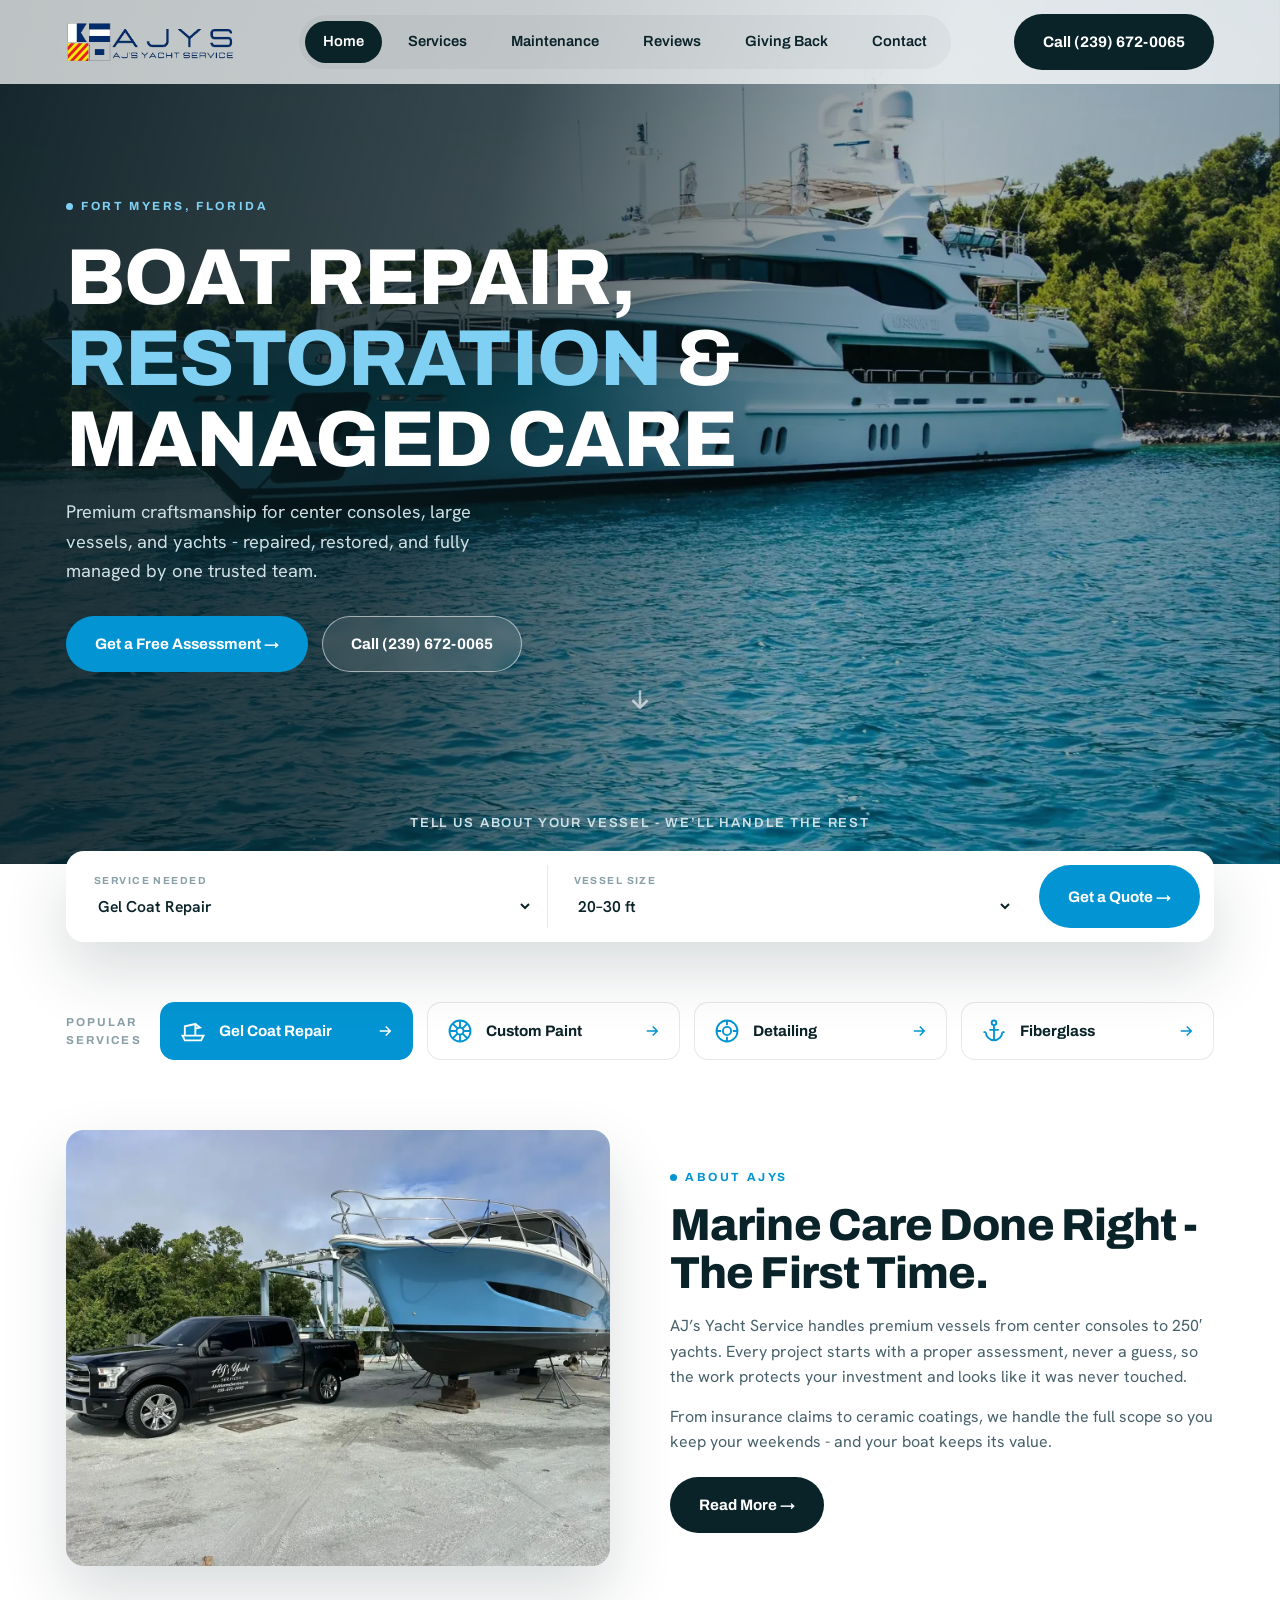
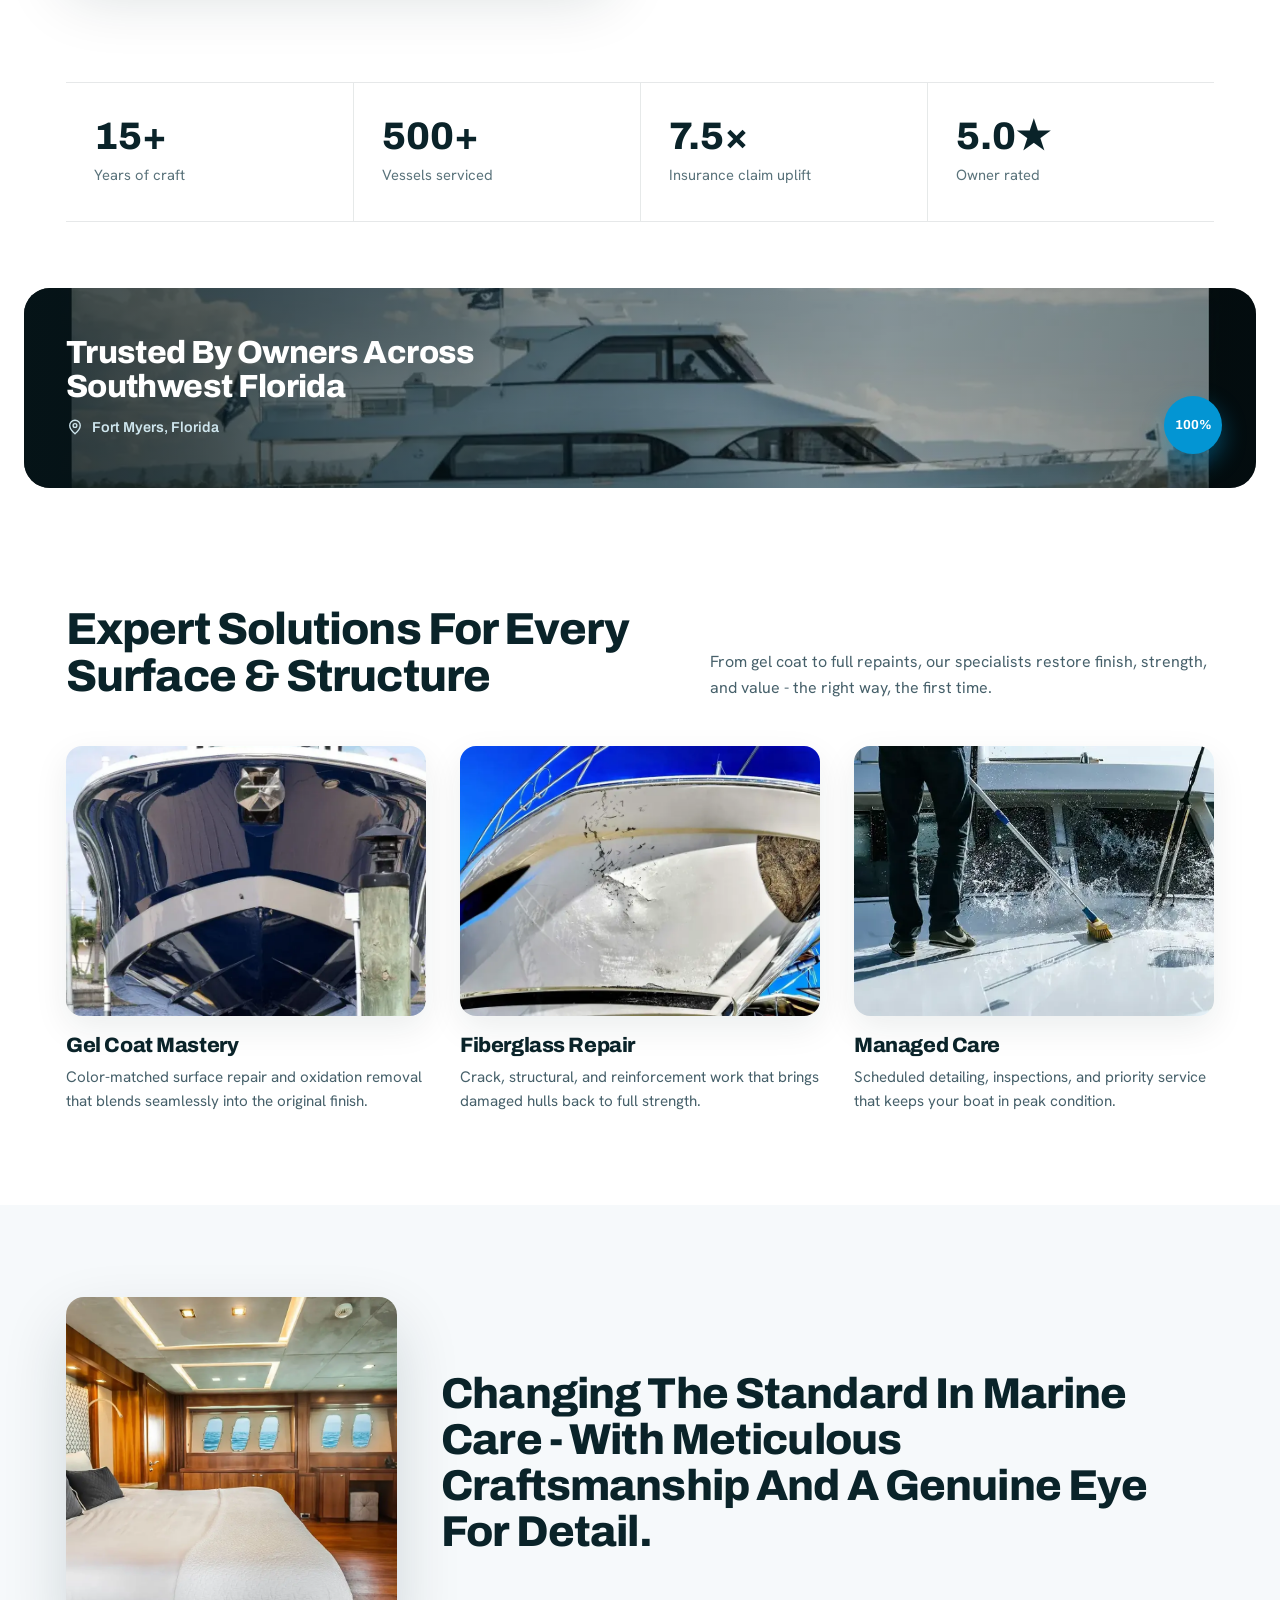
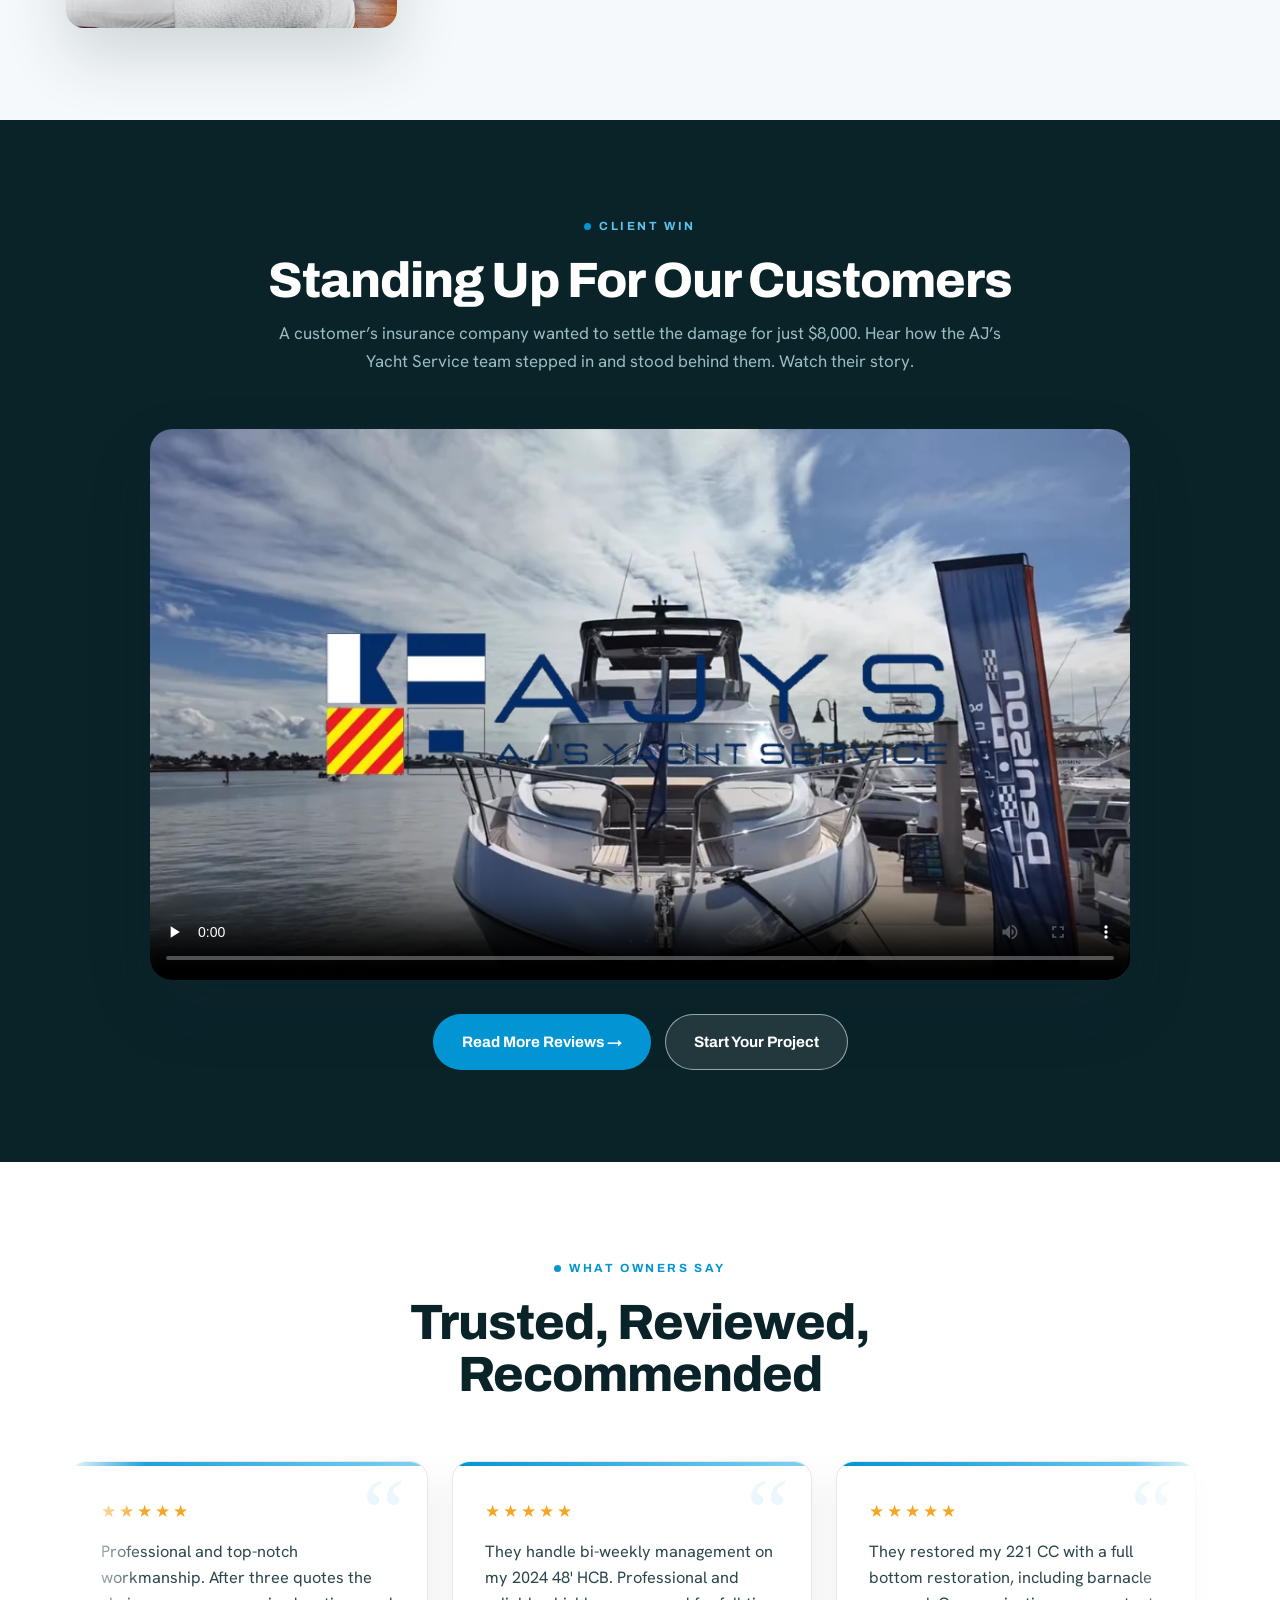
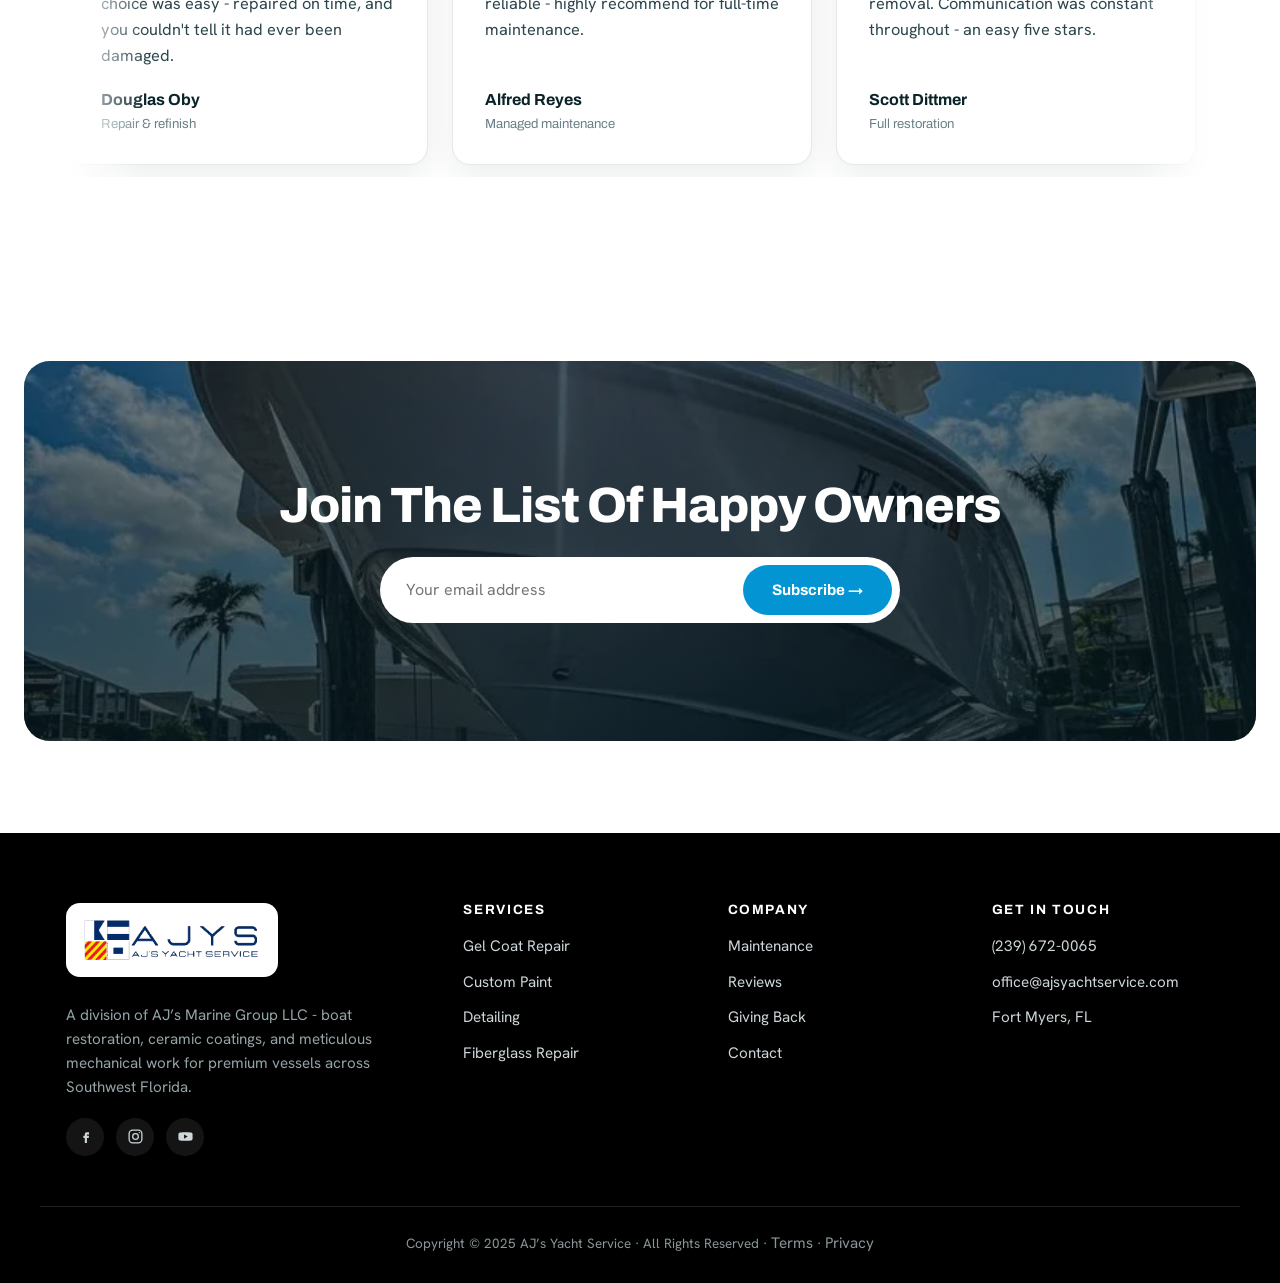
<file: index.html>
<!DOCTYPE html><html lang="en">
    <head>
    
    <!-- Google Tag Manager -->
<script>(function(w,d,s,l,i){w[l]=w[l]||[];w[l].push({'gtm.start':
new Date().getTime(),event:'gtm.js'});var f=d.getElementsByTagName(s)[0],
j=d.createElement(s),dl=l!='dataLayer'?'&l='+l:'';j.async=true;j.src=
'https://www.googletagmanager.com/gtm.js?id='+i+dl;f.parentNode.insertBefore(j,f);
})(window,document,'script','dataLayer','GTM-55M4DHG9');</script>
<!-- End Google Tag Manager -->
    
    <meta charset="UTF-8"><meta name="viewport" content="width=device-width, initial-scale=1.0"><title>AJ's Yacht Service | Boat Repair, Restoration &amp; Managed Care - Fort Myers, FL</title><meta name="description" content="High-quality boat repair, restoration, and fully managed maintenance for center consoles, premium vessels, and yachts in Fort Myers, Florida.">
<meta name="robots" content="index, follow, max-image-preview:large, max-snippet:-1, max-video-preview:-1">
<link rel="canonical" href="https://www.ajsyachtservice.com/">
<meta name="theme-color" content="#0395d3">
<meta name="geo.region" content="US-FL">
<meta name="geo.placename" content="Fort Myers, Florida">
<!-- Open Graph -->
<meta property="og:type" content="website">
<meta property="og:site_name" content="AJ's Yacht Service">
<meta property="og:title" content="AJ's Yacht Service | Boat Repair, Restoration &amp; Managed Care - Fort Myers, FL">
<meta property="og:description" content="High-quality boat repair, restoration, and fully managed maintenance for center consoles, premium vessels, and yachts in Fort Myers, Florida.">
<meta property="og:url" content="https://www.ajsyachtservice.com/">
<meta property="og:image" content="https://www.ajsyachtservice.com/og-image.jpg">
<meta property="og:image:width" content="1200">
<meta property="og:image:height" content="630">
<meta property="og:image:alt" content="AJ's Yacht Service - boat repair, restoration and managed care in Fort Myers, FL">
<meta property="og:locale" content="en_US">
<!-- Twitter Card -->
<meta name="twitter:card" content="summary_large_image">
<meta name="twitter:title" content="AJ's Yacht Service | Boat Repair, Restoration &amp; Managed Care - Fort Myers, FL">
<meta name="twitter:description" content="High-quality boat repair, restoration, and fully managed maintenance for center consoles, premium vessels, and yachts in Fort Myers, Florida.">
<meta name="twitter:image" content="https://www.ajsyachtservice.com/og-image.jpg">
<!-- Structured data: Local Business -->
<script type="application/ld+json">
{
  "@context": "https://schema.org",
  "@type": "LocalBusiness",
  "@id": "https://www.ajsyachtservice.com/#business",
  "name": "AJ's Yacht Service",
  "alternateName": "AJYS",
  "description": "High-quality boat repair, restoration, and fully managed maintenance for center consoles, premium vessels, and yachts in Fort Myers, Florida.",
  "url": "https://www.ajsyachtservice.com/",
  "telephone": "+1-239-672-0065",
  "email": "office@ajsyachtservice.com",
  "image": "https://www.ajsyachtservice.com/og-image.jpg",
  "priceRange": "$$$",
  "address": {
    "@type": "PostalAddress",
    "streetAddress": "11595 Kelly Rd Suite 315",
    "addressLocality": "Fort Myers",
    "addressRegion": "FL",
    "postalCode": "33908",
    "addressCountry": "US"
  },
  "areaServed": [
    {"@type": "City", "name": "Fort Myers"},
    {"@type": "City", "name": "Cape Coral"},
    {"@type": "City", "name": "Naples"},
    {"@type": "City", "name": "Marco Island"},
    {"@type": "AdministrativeArea", "name": "Southwest Florida"}
  ],
  "sameAs": [
    "https://www.facebook.com/AJYSMedia",
    "https://www.instagram.com/ajysinc_swfl/",
    "https://www.youtube.com/@AJYSMEDIA"
  ],
  "hasOfferCatalog": {
    "@type": "OfferCatalog",
    "name": "Marine Services",
    "itemListElement": [
      {"@type": "Offer", "itemOffered": {"@type": "Service", "name": "Gel Coat Repair"}},
      {"@type": "Offer", "itemOffered": {"@type": "Service", "name": "Custom Boat Paint"}},
      {"@type": "Offer", "itemOffered": {"@type": "Service", "name": "Fiberglass Repair"}},
      {"@type": "Offer", "itemOffered": {"@type": "Service", "name": "Boat Detailing"}},
      {"@type": "Offer", "itemOffered": {"@type": "Service", "name": "Boat Restoration"}},
      {"@type": "Offer", "itemOffered": {"@type": "Service", "name": "Managed Yacht Care & Maintenance"}}
    ]
  }
}
</script>
<link rel="preconnect" href="https://fonts.googleapis.com"><link rel="preconnect" href="https://fonts.gstatic.com" crossorigin><link href="https://fonts.googleapis.com/css2?family=Archivo:wght@600;700;800;900&family=Hanken+Grotesk:wght@400;500;600;700&display=swap" rel="stylesheet"><link rel="preload" as="image" href="images/web-7.webp"><link rel="stylesheet" href="style.css">
</head>
<body>
    
    <!-- Google Tag Manager (noscript) -->
<noscript><iframe src="https://www.googletagmanager.com/ns.html?id=GTM-55M4DHG9"
height="0" width="0" style="display:none;visibility:hidden"></iframe></noscript>
<!-- End Google Tag Manager (noscript) -->

<header class="nav"><div class="nav-inner"><a class="nav-logo" href="#home" data-route="home"><img src="images/logo.png" alt="AJ's Yacht Service"></a><nav class="nav-links"><a href="#home" data-route="home">Home</a><a href="#services" data-route="services">Services</a><a href="#maintenance" data-route="maintenance">Maintenance</a><a href="#reviews" data-route="reviews">Reviews</a><a href="giving-back.html">Giving Back</a><a href="#contact" data-route="contact">Contact</a></nav><div class="nav-cta"><a class="btn btn-dark" href="tel:2396720065">Call (239) 672-0065</a><button class="hamburger" aria-label="Menu"><span></span><span></span><span></span></button></div></div></header><div class="menu-overlay"></div><aside class="mobile-menu"><button class="menu-close" aria-label="Close">&times;</button><a href="#home" data-route="home">Home</a><a href="#services" data-route="services">Services</a><a href="#maintenance" data-route="maintenance">Maintenance</a><a href="#reviews" data-route="reviews">Reviews</a><a href="giving-back.html">Giving Back</a><a href="#contact" data-route="contact">Contact</a><a class="btn btn-dark" href="tel:2396720065">Call (239) 672-0065</a></aside><main id="app"><div class="page" data-page="home"><section class="hero"><div class="hbg" style="background-image:url(images/web-7.webp)"></div><div class="hov"></div><div class="wrap"><div class="reveal"><div class="eyebrow">Fort Myers, Florida</div><h1>Boat Repair, <span class="az">Restoration</span> &amp; Managed Care</h1><p>Premium craftsmanship for center consoles, large vessels, and yachts - repaired, restored, and fully managed by one trusted team.</p><div class="actions"><a class="btn btn-primary" href="#contact" data-route="contact">Get a Free Assessment &rarr;</a><a class="btn btn-ghost-light" href="tel:2396720065">Call (239) 672-0065</a></div></div></div><svg class="hero-scroll" viewBox="0 0 24 24" fill="none" stroke="currentColor" stroke-width="2"><path d="M12 5v14M6 13l6 6 6-6"/></svg></section><div class="wrap quickbar-wrap reveal"><div class="qb-tag">Tell us about your vessel - we&rsquo;ll handle the rest</div><div class="quickbar"><div class="qb-field"><label>Service Needed</label><select><option>Gel Coat Repair</option><option>Custom Paint</option><option>Detailing &amp; Ceramic</option><option>Fiberglass Repair</option><option>Managed Maintenance</option></select></div><div class="qb-field"><label>Vessel Size</label><select><option>20&ndash;30 ft</option><option>30&ndash;40 ft</option><option>40 ft +</option><option>Yacht (50 ft +)</option></select></div><a class="btn btn-primary" href="#contact" data-route="contact">Get a Quote &rarr;</a></div></div><section style="padding:60px 0 40px;"><div class="wrap"><div class="chips-row reveal"><span class="clabel">Popular<br>Services</span><div class="chips"><a class="chip on" href="#services" data-route="services"><svg class="c-ico" viewBox="0 0 24 24" fill="none" stroke="currentColor" stroke-width="1.6"><path d="M3 16h18l-2 4H5l-2-4z"/><path d="M5 16V8l9-2v10M14 6l4 3-4 1"/></svg><span class="c-name">Gel Coat Repair</span><svg class="c-ar" viewBox="0 0 24 24" fill="none" stroke="currentColor" stroke-width="2"><path d="M5 12h14M13 6l6 6-6 6"/></svg></a><a class="chip" href="#services" data-route="services"><svg class="c-ico" viewBox="0 0 24 24" fill="none" stroke="currentColor" stroke-width="1.6"><circle cx="12" cy="12" r="3"/><circle cx="12" cy="12" r="9"/><path d="M12 3v6M12 15v6M3 12h6M15 12h6M5.6 5.6l4.2 4.2M14.2 14.2l4.2 4.2M18.4 5.6l-4.2 4.2M9.8 14.2l-4.2 4.2"/></svg><span class="c-name">Custom Paint</span><svg class="c-ar" viewBox="0 0 24 24" fill="none" stroke="currentColor" stroke-width="2"><path d="M5 12h14M13 6l6 6-6 6"/></svg></a><a class="chip" href="#services" data-route="services"><svg class="c-ico" viewBox="0 0 24 24" fill="none" stroke="currentColor" stroke-width="1.6"><circle cx="12" cy="12" r="9"/><circle cx="12" cy="12" r="3.5"/><path d="M12 3v4M12 17v4M3 12h4M17 12h4"/></svg><span class="c-name">Detailing</span><svg class="c-ar" viewBox="0 0 24 24" fill="none" stroke="currentColor" stroke-width="2"><path d="M5 12h14M13 6l6 6-6 6"/></svg></a><a class="chip" href="#services" data-route="services"><svg class="c-ico" viewBox="0 0 24 24" fill="none" stroke="currentColor" stroke-width="1.6"><circle cx="12" cy="5" r="2"/><path d="M12 7v13M5 13a7 7 0 0014 0M5 13H3M19 13h2M8 11h8"/></svg><span class="c-name">Fiberglass</span><svg class="c-ar" viewBox="0 0 24 24" fill="none" stroke="currentColor" stroke-width="2"><path d="M5 12h14M13 6l6 6-6 6"/></svg></a></div></div></div></section><section style="padding-top:30px;"><div class="wrap about2"><div class="ph reveal"><img src="images/web-15.webp" loading="lazy" decoding="async" alt="AJYS yard and vessel care"></div><div class="reveal"><div class="eyebrow">About AJYS</div><h2>Marine Care Done Right - The First Time.</h2><p>AJ&rsquo;s Yacht Service handles premium vessels from center consoles to 250&prime; yachts. Every project starts with a proper assessment, never a guess, so the work protects your investment and looks like it was never touched.</p><p>From insurance claims to ceramic coatings, we handle the full scope so you keep your weekends - and your boat keeps its value.</p><a class="btn btn-dark" href="#maintenance" data-route="maintenance" style="margin-top:8px;">Read More &rarr;</a></div></div></section><section style="padding:24px 0 40px;"><div class="wrap"><div class="statrow reveal"><div class="s"><div class="stat-num">15+</div><div class="stat-lbl">Years of craft</div></div><div class="s"><div class="stat-num">500+</div><div class="stat-lbl">Vessels serviced</div></div><div class="s"><div class="stat-num">7.5&times;</div><div class="stat-lbl">Insurance claim uplift</div></div><div class="s"><div class="stat-num">5.0&#9733;</div><div class="stat-lbl">Owner rated</div></div></div></div></section><section style="padding:26px 0;"><div class="bandwrap"><div class="band reveal"><div class="bg" style="background-image:url(images/web-12.webp)"></div><div class="ov"></div><div class="inner"><h2>Trusted By Owners Across Southwest Florida</h2><div class="loc"><svg viewBox="0 0 24 24" fill="none" stroke="currentColor" stroke-width="1.8"><path d="M12 21s7-6 7-11a7 7 0 10-14 0c0 5 7 11 7 11z"/><circle cx="12" cy="10" r="2.5"/></svg> Fort Myers, Florida</div></div><div class="count">100%</div></div></div></section><section><div class="wrap"><div class="sol-head reveal"><h2>Expert Solutions For Every Surface &amp; Structure</h2><p>From gel coat to full repaints, our specialists restore finish, strength, and value - the right way, the first time.</p></div><div class="sol-grid"><div class="sol reveal"><div class="ph"><img src="images/web-4.webp" loading="lazy" decoding="async" alt="Gel Coat Mastery"></div><h3>Gel Coat Mastery</h3><p>Color-matched surface repair and oxidation removal that blends seamlessly into the original finish.</p></div><div class="sol reveal"><div class="ph"><img src="images/web-6.webp" loading="lazy" decoding="async" alt="Fiberglass Repair"></div><h3>Fiberglass Repair</h3><p>Crack, structural, and reinforcement work that brings damaged hulls back to full strength.</p></div><div class="sol reveal"><div class="ph"><img src="images/web-3.webp" loading="lazy" decoding="async" alt="Managed Care"></div><h3>Managed Care</h3><p>Scheduled detailing, inspections, and priority service that keeps your boat in peak condition.</p></div></div></div></section><section style="background:var(--paper);"><div class="wrap"><div class="statement reveal"><div class="ph"><img src="images/web-17.webp" loading="lazy" decoding="async" alt="Yacht interior care"></div><h2>Changing The Standard In Marine Care - With Meticulous Craftsmanship And A Genuine Eye For Detail.</h2></div></div></section><section class="dark"><div class="wrap"><div class="sec-head reveal"><div class="eyebrow">Client Win</div><h2>Standing Up For Our Customers</h2><p>A customer&rsquo;s insurance company wanted to settle the damage for just $8,000. Hear how the AJ&rsquo;s Yacht Service team stepped in and stood behind them. Watch their story.</p></div><div class="video-frame reveal"><video class="testimonial-video" controls preload="none" playsinline poster="[data-uri]" src="Insurance_video_to_add_above_fold.mp4"></video></div><div class="film-cta reveal"><a class="btn btn-primary" href="#reviews" data-route="reviews">Read More Reviews &rarr;</a><a class="btn btn-ghost-light" href="#contact" data-route="contact">Start Your Project</a></div></div></section><section><div class="wrap"><div class="sec-head reveal"><div class="eyebrow">What Owners Say</div><h2>Trusted, Reviewed, Recommended</h2></div><div class="review-marquee reveal" data-reviews-marquee><div class="rm-track"></div></div></div></section><section><div class="bandwrap"><div class="cta-band reveal"><div class="bg" style="background-image:url(images/web-14.webp)"></div><div class="ov"></div><div class="inner"><h2>Join The List Of Happy Owners</h2><form id="subForm" class="subform"><input type="email" placeholder="Your email address" aria-label="Email"><button type="submit" class="btn btn-primary">Subscribe &rarr;</button></form></div></div></div></section></div><div class="page" data-page="services"><section class="page-hero"><div class="bg" style="background-image:url(images/web-15.webp)"></div><div class="veil"></div><div class="wrap"><div class="crumb"><a href="#home" data-route="home">Home</a> / Services</div><h1>Specialist Repair &amp; Finishing Services</h1><p>Surface, structure, and finish - restored to a standard you can see up close.</p></div></section><section><div class="wrap"><div class="sec-head reveal"><div class="eyebrow">Designed Solutions For You</div><h2>Core Services</h2><p>Each handled in-house by technicians who specialize in premium vessels.</p></div><div class="cards4"><a class="scard reveal" href="#contact" data-route="contact"><div class="ph"><img src="images/web-4.webp" loading="lazy" decoding="async" alt="Gel Coat Repair"></div><div class="b"><h3>Gel Coat Repair</h3><p>Surface damage repair, expert color matching &amp; blending, scratch and oxidation removal.</p><span class="more">Learn more &rarr;</span></div></a><a class="scard reveal" href="#contact" data-route="contact"><div class="ph"><img src="images/web-2.webp" loading="lazy" decoding="async" alt="Custom Boat Paint"></div><div class="b"><h3>Custom Boat Paint</h3><p>Paint correction &amp; refinishing, chip and fade repair, full prep &amp; seal.</p><span class="more">Learn more &rarr;</span></div></a><a class="scard reveal" href="#contact" data-route="contact"><div class="ph"><img src="images/web-3.webp" loading="lazy" decoding="async" alt="Boat Detailing"></div><div class="b"><h3>Boat Detailing</h3><p>Scheduled detailing, ceramic coatings, and preventive protective care.</p><span class="more">Learn more &rarr;</span></div></a><a class="scard reveal" href="#contact" data-route="contact"><div class="ph"><img src="images/web-6.webp" loading="lazy" decoding="async" alt="Fiberglass Repair"></div><div class="b"><h3>Fiberglass Repair</h3><p>Crack and structural repair, reinforcement, and finish restoration.</p><span class="more">Learn more &rarr;</span></div></a></div></div></section><section style="background:var(--paper);"><div class="wrap"><div class="sol-head reveal"><h2>A Look At The Craft</h2><p>A glimpse at vessels we&rsquo;ve hauled, refinished, and returned to the water.</p></div><div class="sol-grid"><div class="sol reveal"><div class="ph"><img src="images/web-12.webp" loading="lazy" decoding="async" alt="On The Water"></div><h3>On The Water</h3><p>A premium motor yacht back in service after a full refinish.</p></div><div class="sol reveal"><div class="ph"><img src="images/web-5.webp" loading="lazy" decoding="async" alt="Protected Between Phases"></div><h3>Protected Between Phases</h3><p>Shrink-wrapped and protected between project stages, kept safe from the elements.</p></div><div class="sol reveal"><div class="ph"><img src="images/web-14.webp" loading="lazy" decoding="async" alt="Structural Repair"></div><h3>Structural Repair</h3><p>Hauled out for crack repair and reinforcement.</p></div></div></div></section><section class="dark"><div class="wrap"><div class="sec-head reveal"><div class="eyebrow">Repair &amp; Refinish</div><h2>Boat Repair Services</h2><p>Whether a claim is involved or not, the standard never changes.</p></div><div class="m-row reveal"><div class="m-img"><img src="images/web-1.webp" loading="lazy" decoding="async" alt="Boat Repair - With Insurance"></div><div class="m-text"><h3>Boat Repair - With Insurance</h3><div class="m-tag">If insurance is involved, we handle that too.</div><ul class="anchor-list"><li>Proper documentation</li><li>Scope alignment</li><li>Claim guidance</li></ul><p class="m-note">We&rsquo;ve helped clients go from underpaid claims to full repairs done right.</p></div></div><div class="m-row reveal flip"><div class="m-img"><img src="images/web-5.webp" loading="lazy" decoding="async" alt="Boat Repair - Without Insurance"></div><div class="m-text"><h3>Boat Repair - Without Insurance</h3><div class="m-tag">Experienced boat repairs.</div><ul class="anchor-list"><li>Fiberglass repair</li><li>Gel coat repair</li><li>Full repainting</li><li>Structural damage repair</li></ul><p class="m-note">Not quick fixes - proper repairs that restore value and finish.</p></div></div></div></section><section class="dark"><div class="wrap contact-cta reveal"><h2>Not Sure What Your Boat Needs?</h2><p>Send a few details and we&rsquo;ll tell you honestly - assessment first, always.</p><div style="display:flex;gap:14px;justify-content:center;flex-wrap:wrap;"><a class="btn btn-primary" href="#contact" data-route="contact">Get a Free Assessment &rarr;</a><a class="btn btn-ghost-light" href="tel:2396720065">Call (239) 672-0065</a></div></div></section></div><div class="page" data-page="maintenance"><section class="page-hero"><div class="bg" style="background-image:url(images/web-7.webp)"></div><div class="veil"></div><div class="wrap"><div class="crumb"><a href="#home" data-route="home">Home</a> / Maintenance</div><h1>Everything Your Boat Needs - Done Right</h1><p>Managed care for vessels from 30&prime; to 250&prime; - proactive upkeep, compliance, and one team that handles every detail.</p></div></section><section class="dark"><div class="wrap"><div class="sec-head reveal"><div class="eyebrow">Ongoing Care</div><h2>Three Ways We Keep You On The Water</h2><p>Proactive detailing, protection, and upkeep that keep your vessel in peak condition.</p></div><div class="m-row reveal"><div class="m-img"><img src="images/web-13.webp" loading="lazy" decoding="async" alt="Detailing &amp; Maintenance"></div><div class="m-text"><h3>Detailing &amp; Maintenance</h3><div class="m-tag">Boat ownership without the work.</div><ul class="anchor-list"><li>Scheduled detailing</li><li>Routine inspections</li><li>Preventive care</li><li>Priority service access</li></ul><p class="m-note">You enjoy the boat. We handle everything else.</p></div></div><div class="m-row reveal flip"><div class="m-img"><img src="images/web-3.webp" loading="lazy" decoding="async" alt="Ceramic &amp; Gel Coat Protection"></div><div class="m-text"><h3>Ceramic &amp; Gel Coat Protection</h3><div class="m-tag">Long-lasting shine and protection.</div><ul class="anchor-list"><li>Ceramic coating application</li><li>Gel coat sealing &amp; polishing</li><li>Oxidation removal</li><li>UV &amp; salt-water protection</li></ul><p class="m-note">A protected finish holds its shine and its value.</p></div></div><div class="m-row reveal"><div class="m-img"><img src="images/web-14.webp" loading="lazy" decoding="async" alt="Bottom &amp; Hull Care"></div><div class="m-text"><h3>Bottom &amp; Hull Care</h3><div class="m-tag">Below the waterline, handled.</div><ul class="anchor-list"><li>Bottom cleaning</li><li>Barnacle removal</li><li>Running-gear checks</li><li>Haul-out coordination</li></ul><p class="m-note">Regular hull care protects performance and value.</p></div></div></div></section><section><div class="wrap"><div class="sec-head reveal"><div class="eyebrow">Managed Yacht Care</div><h2>A Seamless Ownership Experience</h2><p>Proactive, transparent, and tailored to your vessel.</p></div><div style="background:var(--ink);border-radius:22px;padding:42px;"><div class="naut-grid"><div class="naut reveal"><svg class="ni" viewBox="0 0 24 24" fill="none" stroke="currentColor" stroke-width="1.6"><circle cx="12" cy="12" r="3"/><circle cx="12" cy="12" r="9"/><path d="M12 3v6M12 15v6M3 12h6M15 12h6M5.6 5.6l4.2 4.2M14.2 14.2l4.2 4.2M18.4 5.6l-4.2 4.2M9.8 14.2l-4.2 4.2"/></svg><h3>Proactive Upkeep</h3><p>Regular inspections and preventive maintenance that reduce downtime.</p></div><div class="naut reveal"><svg class="ni" viewBox="0 0 24 24" fill="none" stroke="currentColor" stroke-width="1.6"><circle cx="12" cy="12" r="9"/><circle cx="12" cy="12" r="3.5"/><path d="M12 3v4M12 17v4M3 12h4M17 12h4"/></svg><h3>Compliance</h3><p>Documentation and standards kept ahead of industry requirements.</p></div><div class="naut reveal"><svg class="ni" viewBox="0 0 24 24" fill="none" stroke="currentColor" stroke-width="1.6"><path d="M3 16h18l-2 4H5l-2-4z"/><path d="M5 16V8l9-2v10M14 6l4 3-4 1"/></svg><h3>Transparency</h3><p>Clear, consistent updates on status, costs, and scheduling.</p></div><div class="naut reveal"><svg class="ni" viewBox="0 0 24 24" fill="none" stroke="currentColor" stroke-width="1.6"><circle cx="12" cy="5" r="2"/><path d="M12 7v13M5 13a7 7 0 0014 0M5 13H3M19 13h2M8 11h8"/></svg><h3>Bespoke Plans</h3><p>Care built around how you actually use your boat.</p></div></div></div></div></section><section class="dark" style="background:var(--black);"><div class="wrap advocate reveal"><div class="stat">7.5&times;</div><div class="advocate-text"><h2>Your Advocate, Not Just a Vendor.</h2><p>Adam helped a client secure 7.5&times; more from insurance, ensuring the repair was done right. He&rsquo;s your advocate for repairs, maintenance, and navigating insurance when needed - keeping your boat in peak condition so you don&rsquo;t have to chase vendors or worry about losing value.</p></div></div></section><section class="dark"><div class="wrap contact-cta reveal"><h2>Let Us Handle The Upkeep</h2><p>Ask about scheduled maintenance and priority service for your vessel.</p><div style="display:flex;gap:14px;justify-content:center;flex-wrap:wrap;"><a class="btn btn-primary" href="#contact" data-route="contact">Request a Plan &rarr;</a><a class="btn btn-ghost-light" href="tel:2396720065">Call (239) 672-0065</a></div></div></section></div><div class="page" data-page="reviews"><section class="page-hero"><div class="bg" style="background-image:url(images/web-7.webp)"></div><div class="veil"></div><div class="wrap"><div class="crumb"><a href="#home" data-route="home">Home</a> / Reviews</div><h1>What Our Clients Say</h1><p>Owners across Southwest Florida trust AJYS with their vessels - here&rsquo;s why.</p></div></section><section><div class="wrap"><div class="sec-head reveal"><div class="eyebrow">Client Win</div><h2>Standing Up For Our Customers</h2><p>A customer&rsquo;s insurance company wanted to settle the damage for just $8,000. Hear how the AJ&rsquo;s Yacht Service team stepped in and stood behind them. Watch their story.</p></div><div class="video-frame reveal" style="margin-bottom:54px;"><video class="testimonial-video" controls preload="none" playsinline poster="[data-uri]" src="Insurance_video_to_add_above_fold.mp4"></video></div><div class="review-marquee reveal" data-reviews-marquee><div class="rm-track"></div></div></div></section><section style="background:var(--paper);"><div class="wrap"><div class="sec-head reveal"><div class="eyebrow">The Fleet We Care For</div><h2>Vessels We&rsquo;ve Serviced</h2></div><div class="gal2 reveal"><div class="tile"><img src="images/web-12.webp" loading="lazy" decoding="async" alt="Premium motor yacht"><span class="cap">Premium motor yacht</span></div><div class="tile"><img src="images/web-15.webp" loading="lazy" decoding="async" alt="Vessel at the yard"><span class="cap">At the yard</span></div></div></div></section><section class="dark"><div class="wrap contact-cta reveal"><h2>Join Our List Of Happy Owners</h2><p>Let&rsquo;s talk about your boat and what it needs next.</p><div style="display:flex;gap:14px;justify-content:center;flex-wrap:wrap;"><a class="btn btn-primary" href="#contact" data-route="contact">Get a Free Assessment &rarr;</a><a class="btn btn-ghost-light" href="tel:2396720065">Call (239) 672-0065</a></div></div></section></div><div class="page" data-page="contact"><section class="page-hero"><div class="bg" style="background-image:url(images/web-12.webp)"></div><div class="veil"></div><div class="wrap"><div class="crumb"><a href="#home" data-route="home">Home</a> / Contact</div><h1>Get Your Free Boat Assessment Today</h1><p>Tell us about your vessel and what it needs. We&rsquo;ll respond with honest guidance and a clear path forward.</p></div></section><section class="dark"><div class="wrap contact-grid"><div class="reveal"><div class="eyebrow">Reach Us Directly</div><h2 style="margin:12px 0 26px;">Let&rsquo;s Talk About Your Boat</h2><a class="info-row" href="tel:2396720065"><div class="ico"><svg viewBox="0 0 24 24" fill="none" stroke="currentColor" stroke-width="1.8"><path d="M5 4h4l2 5-2.5 1.5a11 11 0 005 5L15 13l5 2v4a2 2 0 01-2 2A16 16 0 013 6a2 2 0 012-2z"/></svg></div><div><div class="lbl">Call</div><span>(239) 672-0065</span></div></a><a class="info-row" href="mailto:office@ajsyachtservice.com"><div class="ico"><svg viewBox="0 0 24 24" fill="none" stroke="currentColor" stroke-width="1.8"><rect x="3" y="5" width="18" height="14" rx="2"/><path d="M3 7l9 6 9-6"/></svg></div><div><div class="lbl">Email</div><span>office@ajsyachtservice.com</span></div></a><a class="info-row" href="https://www.google.com/maps/search/?api=1&query=11595+Kelly+Rd+Suite+315+Fort+Myers+FL+33908" target="_blank" rel="noopener"><div class="ico"><svg viewBox="0 0 24 24" fill="none" stroke="currentColor" stroke-width="1.8"><path d="M12 21s7-6 7-11a7 7 0 10-14 0c0 5 7 11 7 11z"/><circle cx="12" cy="10" r="2.5"/></svg></div><div><div class="lbl">Office</div><span>11595 Kelly Rd Suite 315, Fort Myers, FL 33908</span></div></a></div><div class="reveal"><div class="form-card lc-form-card"><iframe src="https://api.leadconnectorhq.com/widget/form/7wUnYbdO0gLtUnTYXzIg" style="width:100%;height:685px;border:none;border-radius:10px;display:block;" id="inline-7wUnYbdO0gLtUnTYXzIg" data-layout="{'id':'INLINE'}" data-trigger-type="alwaysShow" data-trigger-value="" data-activation-type="alwaysActivated" data-activation-value="" data-deactivation-type="neverDeactivate" data-deactivation-value="" data-form-name="AJYS Website Form" data-height="685" data-layout-iframe-id="inline-7wUnYbdO0gLtUnTYXzIg" data-form-id="7wUnYbdO0gLtUnTYXzIg" title="AJYS Website Form"></iframe></div></div></div></section></div></main><footer><div class="wrap foot-grid"><div><span class="foot-logo"><img src="images/logo.png" alt="AJ's Yacht Service"></span><p class="foot-about">A division of AJ&rsquo;s Marine Group LLC - boat restoration, ceramic coatings, and meticulous mechanical work for premium vessels across Southwest Florida.</p><div class="socials"><a href="https://www.facebook.com/AJYSMedia" target="_blank" rel="noopener" aria-label="Facebook"><svg viewBox="0 0 24 24" fill="currentColor"><path d="M14 9h3V6h-3c-2 0-3 1-3 3v2H9v3h2v7h3v-7h2.5l.5-3H14V9z"/></svg></a><a href="https://www.instagram.com/ajysinc_swfl/" target="_blank" rel="noopener" aria-label="Instagram"><svg viewBox="0 0 24 24" fill="none" stroke="currentColor" stroke-width="1.8"><rect x="3" y="3" width="18" height="18" rx="5"/><circle cx="12" cy="12" r="4"/><circle cx="17.5" cy="6.5" r="1" fill="currentColor" stroke="none"/></svg></a><a href="https://www.youtube.com/@AJYSMEDIA" target="_blank" rel="noopener" aria-label="YouTube"><svg viewBox="0 0 24 24" fill="currentColor"><path d="M22 8.5a3 3 0 00-2-2C18 6 12 6 12 6s-6 0-8 .5a3 3 0 00-2 2v7a3 3 0 002 2c2 .5 8 .5 8 .5s6 0 8-.5a3 3 0 002-2v-7zM10 15V9l5 3-5 3z"/></svg></a></div></div><div class="foot"><h4>Services</h4><ul><li><a href="#services" data-route="services">Gel Coat Repair</a></li><li><a href="#services" data-route="services">Custom Paint</a></li><li><a href="#services" data-route="services">Detailing</a></li><li><a href="#services" data-route="services">Fiberglass Repair</a></li></ul></div><div class="foot"><h4>Company</h4><ul><li><a href="#maintenance" data-route="maintenance">Maintenance</a></li><li><a href="#reviews" data-route="reviews">Reviews</a></li><li><a href="giving-back.html">Giving Back</a></li><li><a href="#contact" data-route="contact">Contact</a></li></ul></div><div class="foot"><h4>Get In Touch</h4><ul><li><a href="tel:2396720065">(239) 672-0065</a></li><li><a href="mailto:office@ajsyachtservice.com">office@ajsyachtservice.com</a></li><li><a href="https://www.google.com/maps/search/?api=1&query=11595+Kelly+Rd+Suite+315+Fort+Myers+FL+33908" target="_blank" rel="noopener">Fort Myers, FL</a></li></ul></div></div><div class="foot-bottom wrap">Copyright &copy; 2025 AJ&rsquo;s Yacht Service &middot; All Rights Reserved &middot; <a href="#">Terms</a> &middot; <a href="#">Privacy</a></div></footer><script>function initHeader(){var h=document.querySelector('header.nav');var f=function(){h.classList.toggle('solid',window.scrollY>40);};f();window.addEventListener('scroll',f,{passive:true});}
function initMenu(){var b=document.querySelector('.hamburger'),m=document.querySelector('.mobile-menu'),o=document.querySelector('.menu-overlay'),c=document.querySelector('.menu-close');
  if(!b)return;var open=function(){m.classList.add('open');o.classList.add('open');},close=function(){m.classList.remove('open');o.classList.remove('open');};
  b.addEventListener('click',open);o.addEventListener('click',close);if(c)c.addEventListener('click',close);
  m.querySelectorAll('a').forEach(function(a){a.addEventListener('click',close);});}
function revealIn(scope){var els=scope.querySelectorAll('.reveal');
  if(!('IntersectionObserver' in window)){els.forEach(function(e){e.classList.add('in');});return;}
  var io=new IntersectionObserver(function(ents){ents.forEach(function(en){if(en.isIntersecting){en.target.classList.add('in');io.unobserve(en.target);}});},{threshold:.12});
  els.forEach(function(e){e.classList.remove('in');io.observe(e);});}
function initHeroBand(){var f=document.querySelector('[data-band]');if(!f)return;
  var sl=Array.prototype.slice.call(f.querySelectorAll('.slide')),dots=Array.prototype.slice.call(document.querySelectorAll('.hero-dots .dot')),i=0,t;
  function show(n){sl[i].classList.remove('on');if(dots[i])dots[i].classList.remove('on');i=(n+sl.length)%sl.length;sl[i].classList.add('on');if(dots[i])dots[i].classList.add('on');}
  function start(){t=setInterval(function(){show(i+1);},5000);}function reset(){clearInterval(t);start();}
  dots.forEach(function(d,x){d.addEventListener('click',function(){show(x);reset();});});
  sl[0].classList.add('on');if(dots[0])dots[0].classList.add('on');start();}
function initCarousel(){var rail=document.querySelector('[data-rail]');if(!rail)return;
  var prev=document.querySelector('[data-rail-prev]'),next=document.querySelector('[data-rail-next]');
  function amt(){var c=rail.querySelector('.work-card');return c?c.offsetWidth+24:320;}
  if(prev)prev.addEventListener('click',function(){rail.scrollBy({left:-amt(),behavior:'smooth'});});
  if(next)next.addEventListener('click',function(){rail.scrollBy({left:amt(),behavior:'smooth'});});}
function initSubscribe(){var f=document.querySelector('#subForm');if(!f)return;
  var re=/^[^\s@]+@[^\s@]+\.[^\s@]+$/;
  f.addEventListener('submit',function(e){e.preventDefault();var i=f.querySelector('input');
    if(!re.test(i.value.trim())){i.classList.add('invalid');return;}
    /* TODO: POST email to a real list endpoint here */
    f.parentElement.innerHTML='<div class="sub-thanks">Thanks - you&rsquo;re on the list! \u2693</div>';});}
function initForm(){var form=document.querySelector('#contactForm');if(!form)return;var ok=document.querySelector('#formSuccess');
  var re=/^[^\s@]+@[^\s@]+\.[^\s@]+$/,req=['name','email','message'];
  form.querySelectorAll('input,textarea').forEach(function(i){i.addEventListener('input',function(){i.classList.remove('invalid');var e=i.parentElement.querySelector('.err');if(e)e.style.display='none';});});
  form.addEventListener('submit',function(e){e.preventDefault();var good=true;
    req.forEach(function(f){var inp=form.querySelector('[name='+f+']');var bad=!inp.value.trim();
      if(f==='email'&&inp.value.trim()&&!re.test(inp.value.trim()))bad=true;
      inp.classList.toggle('invalid',bad);var er=inp.parentElement.querySelector('.err');if(er)er.style.display=bad?'block':'none';if(bad)good=false;});
    if(!good)return;
    /* ===== TODO: POST to a real endpoint here ===== */
    form.style.display='none';if(ok)ok.style.display='block';});}
var AJYS_REVIEWS=[{text:"Professional and top-notch workmanship. After three quotes the choice was easy - repaired on time, and you couldn't tell it had ever been damaged.",name:"Douglas Oby",sub:"Repair & refinish"},{text:"They handle bi-weekly management on my 2024 48' HCB. Professional and reliable - highly recommend for full-time maintenance.",name:"Alfred Reyes",sub:"Managed maintenance"},{text:"They restored my 221 CC with a full bottom restoration, including barnacle removal. Communication was constant throughout - an easy five stars.",name:"Scott Dittmer",sub:"Full restoration"},{text:"I trust them exclusively with my boat. If anything is ever missed, they make it right at no extra charge. Top-tier service.",name:"Michael Greco",sub:"Ongoing client"}];function initReviews(){if(typeof AJYS_REVIEWS==="undefined")return;function esc(s){return String(s).replace(/&/g,"&amp;").replace(/</g,"&lt;").replace(/>/g,"&gt;");}function card(r){return '<div class="review-card"><span class="qmark">&ldquo;</span><div class="stars">\u2605\u2605\u2605\u2605\u2605</div><p>'+esc(r.text)+'</p><div class="r-name">'+esc(r.name)+'</div><div class="r-sub">'+esc(r.sub)+'</div></div>';}var set=AJYS_REVIEWS.map(card).join("");document.querySelectorAll("[data-reviews-marquee] .rm-track").forEach(function(t){t.innerHTML=set+set;t.style.animationDuration=Math.max(20,AJYS_REVIEWS.length*7)+"s";});}var ROUTES=['home','services','maintenance','reviews','contact'];
var PAGE_TITLES={
  home:"AJ's Yacht Service | Boat Repair, Restoration & Managed Care - Fort Myers, FL",
  services:"Boat Repair & Finishing Services | AJ's Yacht Service - Fort Myers, FL",
  maintenance:"Managed Boat Maintenance & Care Plans | AJ's Yacht Service - Fort Myers, FL",
  reviews:"Client Reviews & Testimonials | AJ's Yacht Service - Fort Myers, FL",
  contact:"Contact Us - Free Boat Assessment | AJ's Yacht Service - Fort Myers, FL"
};
function showPage(name){if(ROUTES.indexOf(name)<0)name='home';
  if(PAGE_TITLES[name])document.title=PAGE_TITLES[name];
  document.querySelectorAll('.page').forEach(function(p){p.classList.toggle('active',p.dataset.page===name);});
  document.querySelectorAll('[data-route]').forEach(function(a){a.classList.toggle('active',a.getAttribute('data-route')===name);});
  window.scrollTo(0,0);
  var pg=document.querySelector('.page[data-page="'+name+'"]');if(pg)revealIn(pg);}
function currentRoute(){return (location.hash||'#home').replace('#','');}
document.addEventListener('DOMContentLoaded',function(){
  initHeader();initMenu();initForm();initHeroBand();initCarousel();initSubscribe();initReviews();
  showPage(currentRoute());
  window.addEventListener('hashchange',function(){showPage(currentRoute());});
});
</script><script src="https://link.msgsndr.com/js/form_embed.js"></script></body></html>
</file>
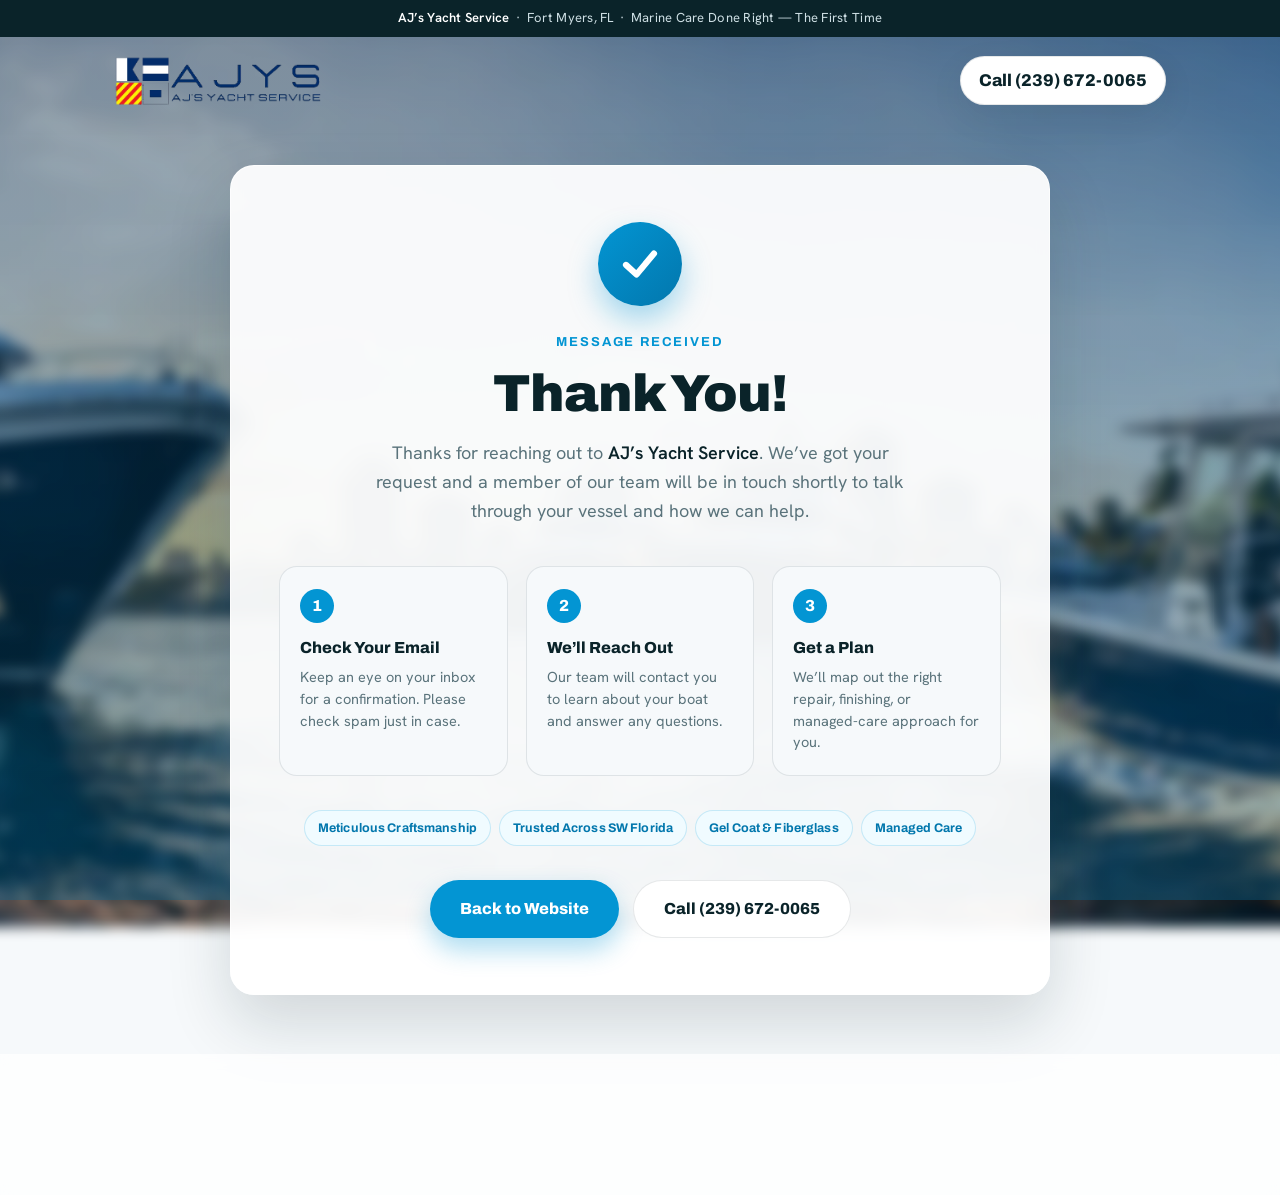
<file: thankyou.html>
<!DOCTYPE html>
<html lang="en">
<head>
<meta charset="UTF-8">
<meta name="viewport" content="width=device-width, initial-scale=1.0">
<meta name="robots" content="noindex, nofollow">
<title>Thank You | AJ's Yacht Service</title>
<link rel="preconnect" href="https://fonts.googleapis.com">
<link rel="preconnect" href="https://fonts.gstatic.com" crossorigin>
<link href="https://fonts.googleapis.com/css2?family=Archivo:wght@600;700;800;900&family=Hanken+Grotesk:wght@400;500;600;700&display=swap" rel="stylesheet">
<style>
:root{
  --white:#ffffff; --ice:#f0fbff; --azure:#0395d3; --azure-dark:#0277ad;
  --ink:#0a2329; --paper:#f6f9fb; --line:rgba(10,35,41,.10);
  --muted:#5a737b; --shadow:0 12px 34px rgba(10,35,41,.08);
  --shadow-lg:0 28px 64px rgba(10,35,41,.16); --r:18px; --maxw:820px;
}
*{box-sizing:border-box;margin:0;padding:0;}
body{
  font-family:'Hanken Grotesk',sans-serif; color:var(--ink);
  background:var(--paper);
  line-height:1.6; -webkit-font-smoothing:antialiased; min-height:100vh;
  display:flex; flex-direction:column; position:relative; isolation:isolate;
}
body::before{
  content:""; position:fixed; inset:0; z-index:-2;
  background:url('[data-uri]') center 30% / cover no-repeat;
  transform:scale(1.06); filter:blur(6px) saturate(1.06) brightness(.97);
}
body::after{
  content:""; position:fixed; inset:0; z-index:-1;
  background:linear-gradient(180deg, rgba(6,42,78,.42) 0%, rgba(4,74,120,.40) 50%, rgba(3,102,150,.38) 100%);
}
a{color:inherit;text-decoration:none;}
.topbar{
  background:var(--ink); color:#cfe0e5; font-size:13px; letter-spacing:.02em;
  text-align:center; padding:8px 16px;
}
.topbar strong{color:#fff;font-weight:600;}
.topbar a{color:#7fd0f3;font-weight:600;}
.header{
  display:flex; align-items:center; justify-content:space-between;
  max-width:1100px; margin:0 auto; width:100%; padding:18px 24px;
}
.header img{height:52px;width:auto;display:block;}
.header .phone{
  font-family:'Archivo',sans-serif; font-weight:800; font-size:17px;
  color:var(--ink); background:#fff; border:1px solid var(--line);
  padding:10px 18px; border-radius:999px; box-shadow:var(--shadow);
  white-space:nowrap;
}
.wrap{flex:1;display:flex;align-items:center;justify-content:center;padding:40px 20px 60px;}
.card{
  max-width:var(--maxw); width:100%; background:rgba(255,255,255,.94);
  backdrop-filter:blur(6px); -webkit-backdrop-filter:blur(6px);
  border:1px solid rgba(255,255,255,.7);
  border-radius:24px; box-shadow:var(--shadow-lg); padding:56px 48px; text-align:center;
}
.check{
  width:84px; height:84px; margin:0 auto 26px; border-radius:50%;
  background:linear-gradient(135deg,var(--azure),var(--azure-dark));
  display:flex; align-items:center; justify-content:center;
  box-shadow:0 14px 30px rgba(3,149,211,.35);
}
.check svg{width:42px;height:42px;stroke:#fff;stroke-width:3.5;fill:none;
  stroke-linecap:round;stroke-linejoin:round;}
.eyebrow{
  color:var(--azure); font-family:'Archivo',sans-serif; font-weight:700;
  letter-spacing:.14em; text-transform:uppercase; font-size:13px; margin-bottom:14px;
}
h1{
  font-family:'Archivo',sans-serif; font-weight:900; font-size:clamp(34px,6vw,52px);
  line-height:1.05; letter-spacing:-.02em; margin-bottom:18px;
}
.lead{font-size:18px; color:var(--muted); max-width:560px; margin:0 auto 6px;}
.lead strong{color:var(--ink);font-weight:600;}
.steps{
  display:grid; grid-template-columns:repeat(3,1fr); gap:18px;
  margin:40px 0 8px; text-align:left;
}
.step{
  background:var(--paper); border:1px solid var(--line); border-radius:var(--r);
  padding:22px 20px;
}
.step .num{
  width:34px;height:34px;border-radius:50%;background:var(--azure);color:#fff;
  font-family:'Archivo',sans-serif;font-weight:800;font-size:16px;
  display:flex;align-items:center;justify-content:center;margin-bottom:12px;
}
.step h3{font-family:'Archivo',sans-serif;font-size:16px;font-weight:800;margin-bottom:6px;}
.step p{font-size:14.5px;color:var(--muted);line-height:1.5;}
.chips{
  display:flex;flex-wrap:wrap;gap:8px;justify-content:center;margin:34px auto 6px;
}
.chip{
  background:var(--ice); border:1px solid rgba(3,149,211,.18); color:var(--azure-dark);
  font-family:'Archivo',sans-serif; font-weight:700; font-size:12.5px; white-space:nowrap;
  padding:7px 13px; border-radius:999px; letter-spacing:.01em;
}
.cta{display:flex;gap:14px;justify-content:center;flex-wrap:wrap;margin-top:34px;}
.btn{
  font-family:'Archivo',sans-serif; font-weight:800; font-size:16px;
  padding:15px 30px; border-radius:999px; display:inline-flex; align-items:center; gap:8px;
  transition:transform .15s ease, box-shadow .15s ease;
}
.btn-primary{background:var(--azure);color:#fff;box-shadow:0 12px 26px rgba(3,149,211,.32);}
.btn-primary:hover{transform:translateY(-2px);box-shadow:0 16px 32px rgba(3,149,211,.42);}
.btn-ghost{background:#fff;color:var(--ink);border:1.5px solid var(--line);}
.btn-ghost:hover{transform:translateY(-2px);box-shadow:var(--shadow);}
.footer{
  text-align:center; padding:26px 20px 34px; color:var(--muted); font-size:14px;
  border-top:1px solid rgba(255,255,255,.6); background:rgba(255,255,255,.72);
  backdrop-filter:blur(6px); -webkit-backdrop-filter:blur(6px);
}
.footer a{color:var(--azure-dark);font-weight:600;}
.footer .biz{font-family:'Archivo',sans-serif;font-weight:800;color:var(--ink);font-size:15px;margin-bottom:4px;}
@media(max-width:640px){
  .card{padding:40px 24px;}
  .steps{grid-template-columns:1fr;}
  .header .phone{font-size:15px;padding:9px 14px;}
  .header img{height:42px;}
}
</style>
</head>
<body>
<div class="topbar">
  <strong>AJ&rsquo;s Yacht Service</strong> &nbsp;&middot;&nbsp; Fort Myers, FL &nbsp;&middot;&nbsp; Marine Care Done Right &mdash; The First Time
</div>
<header class="header">
  <a href="index.html" aria-label="AJ&rsquo;s Yacht Service home"><img src="[data-uri]" alt="AJ&rsquo;s Yacht Service"></a>
  <a class="phone" href="tel:+12396720065">Call (239) 672-0065</a>
</header>

<main class="wrap">
  <div class="card">
    <div class="check" aria-hidden="true">
      <svg viewBox="0 0 24 24"><polyline points="4 12.5 10 18 20 6"></polyline></svg>
    </div>
    <div class="eyebrow">Message Received</div>
    <h1>Thank You!</h1>
    <p class="lead">Thanks for reaching out to <strong>AJ&rsquo;s Yacht Service</strong>. We&rsquo;ve got your request and a member of our team will be in touch shortly to talk through your vessel and how we can help.</p>

    <div class="steps">
      <div class="step">
        <div class="num">1</div>
        <h3>Check Your Email</h3>
        <p>Keep an eye on your inbox for a confirmation. Please check spam just in case.</p>
      </div>
      <div class="step">
        <div class="num">2</div>
        <h3>We&rsquo;ll Reach Out</h3>
        <p>Our team will contact you to learn about your boat and answer any questions.</p>
      </div>
      <div class="step">
        <div class="num">3</div>
        <h3>Get a Plan</h3>
        <p>We&rsquo;ll map out the right repair, finishing, or managed-care approach for you.</p>
      </div>
    </div>

    <div class="chips">
      <span class="chip">Meticulous Craftsmanship</span>
      <span class="chip">Trusted Across SW Florida</span>
      <span class="chip">Gel Coat &amp; Fiberglass</span>
      <span class="chip">Managed Care</span>
    </div>

    <div class="cta">
      <a class="btn btn-primary" href="index.html">Back to Website</a>
      <a class="btn btn-ghost" href="tel:+12396720065">Call (239) 672-0065</a>
    </div>
  </div>
</main>

<footer class="footer">
  <div class="biz">AJ&rsquo;s Yacht Service</div>
  Fort Myers, Florida &nbsp;&middot;&nbsp; <a href="mailto:office@ajsyachtservice.com">office@ajsyachtservice.com</a> &nbsp;&middot;&nbsp; <a href="tel:+12396720065">(239) 672-0065</a>
  <div style="margin-top:8px;font-size:13px;opacity:.8;">Need to reach us sooner? Give us a call and we&rsquo;ll take care of you.</div>
</footer>
</body>
</html>
</file>
<file: style.css>
:root{
  --white:#ffffff; --ice:#f0fbff; --azure:#0395d3; --azure-dark:#0277ad;
  --ink:#0a2329; --ink-2:#0e2f38; --black:#000000;
  --paper:#f6f9fb; --line:rgba(10,35,41,.10); --line-d:rgba(255,255,255,.16);
  --shadow:0 12px 34px rgba(10,35,41,.08); --shadow-lg:0 28px 64px rgba(10,35,41,.16);
  --maxw:1200px; --r:18px;
}
*{margin:0;padding:0;box-sizing:border-box;}
html{scroll-behavior:smooth;-webkit-text-size-adjust:100%;}
html,body{max-width:100%;overflow-x:hidden;}
body{font-family:'Hanken Grotesk',sans-serif;color:var(--ink);background:var(--white);line-height:1.6;-webkit-font-smoothing:antialiased;overflow-x:hidden;}
h1,h2,h3,h4{font-family:'Archivo',sans-serif;font-weight:800;letter-spacing:-.02em;line-height:1.06;}
.eyebrow,.btn,nav a,.stat-num,.crumb,.cap,.foot h4,.m-tag,.kbadge,.work-cap,.count{font-family:'Archivo',sans-serif;}
a{color:var(--azure);text-decoration:none;}
img{display:block;max-width:100%;}
.wrap{max-width:var(--maxw);margin:0 auto;padding:0 26px;}
.eyebrow{font-weight:700;font-size:.74rem;letter-spacing:.22em;text-transform:uppercase;color:var(--azure);display:inline-flex;align-items:center;gap:8px;}
.eyebrow::before{content:"";width:7px;height:7px;border-radius:50%;background:var(--azure);}
.dark .eyebrow{color:#5cc3f0;}

/* sparkle accents */
.spark{position:absolute;color:var(--azure);opacity:.5;pointer-events:none;font-size:1.4rem;}

/* buttons */
.btn{display:inline-flex;align-items:center;gap:9px;font-weight:700;font-size:.95rem;
  padding:15px 28px;border-radius:999px;cursor:pointer;border:1.5px solid transparent;transition:.25s ease;white-space:nowrap;}
.btn-dark{background:var(--ink);color:#fff;}
.btn-dark:hover{background:var(--ink-2);transform:translateY(-2px);box-shadow:0 12px 26px rgba(10,35,41,.28);}
.btn-primary{background:var(--azure);color:#fff;}
.btn-primary:hover{background:var(--azure-dark);transform:translateY(-2px);box-shadow:0 12px 26px rgba(3,149,211,.4);}
.btn-outline{background:transparent;border-color:var(--ink);color:var(--ink);}
.btn-outline:hover{background:var(--ink);color:#fff;}
.btn-ghost-light{background:rgba(255,255,255,.1);border-color:rgba(255,255,255,.55);color:#fff;backdrop-filter:blur(6px);}
.btn-ghost-light:hover{background:#fff;color:var(--ink);}

/* header */
header.nav{position:fixed;inset:0 0 auto 0;z-index:1000;background:rgba(255,255,255,.72);
  backdrop-filter:blur(14px);-webkit-backdrop-filter:blur(14px);transition:.35s ease;}
header.nav.solid{background:rgba(255,255,255,.97);box-shadow:0 6px 26px rgba(10,35,41,.09);}
.nav-inner{max-width:var(--maxw);margin:0 auto;padding:14px 26px;display:flex;align-items:center;justify-content:space-between;gap:20px;}
.nav-logo img{height:42px;transition:.3s;}
header.nav.solid .nav-logo img{height:38px;}
.nav-links{display:flex;align-items:center;gap:8px;background:rgba(10,35,41,.04);padding:6px;border-radius:999px;}
.nav-links a{color:var(--ink);font-weight:600;font-size:.92rem;padding:9px 18px;border-radius:999px;transition:.25s;}
.nav-links a:hover{background:rgba(255,255,255,.8);}
.nav-links a.active{background:var(--ink);color:#fff;}
.nav-cta{display:flex;align-items:center;gap:14px;}
.hamburger{display:none;flex-direction:column;gap:5px;background:none;border:none;cursor:pointer;padding:8px;}
.hamburger span{width:26px;height:3px;background:var(--ink);border-radius:2px;}
.mobile-menu{position:fixed;top:0;right:-100%;width:min(330px,84vw);height:100vh;background:#fff;z-index:1100;
  box-shadow:-12px 0 50px rgba(0,0,0,.22);transition:right .4s cubic-bezier(.4,0,.2,1);padding:92px 34px 32px;display:flex;flex-direction:column;gap:4px;}
.mobile-menu.open{right:0;}
.mobile-menu a{color:var(--ink);font-family:'Archivo';font-weight:600;font-size:1.1rem;padding:15px 0;border-bottom:1px solid var(--line);}
.mobile-menu a.active{color:var(--azure);}
.mobile-menu .btn{margin-top:20px;justify-content:center;color:#fff;border-bottom:none;}
.menu-overlay{position:fixed;inset:0;background:rgba(10,35,41,.45);z-index:1050;opacity:0;pointer-events:none;transition:.4s;}
.menu-overlay.open{opacity:1;pointer-events:auto;}
.menu-close{position:absolute;top:26px;right:30px;background:none;border:none;font-size:2.1rem;color:var(--ink);cursor:pointer;line-height:1;}

.page{display:none;} .page.active{display:block;}
section{padding:92px 0;position:relative;}
.dark{background:var(--ink);color:#dceaef;}
.dark h1,.dark h2,.dark h3,.dark h4{color:#fff;}
.sec-head{max-width:760px;margin:0 auto 54px;text-align:center;}
.sec-head h2{font-size:clamp(2rem,4.6vw,3.1rem);margin:16px 0 14px;}
.sec-head p{color:#46606a;font-size:1.06rem;}
.dark .sec-head p{color:#9cbcc6;}

.reveal{opacity:0;transform:translateY(28px);transition:opacity .8s ease,transform .8s ease;}
.reveal.in{opacity:1;transform:none;}

/* ---------- HERO (light, Rultivo) ---------- */
.hero{position:relative;padding:150px 0 60px;text-align:center;background:
  radial-gradient(circle at 20% 20%,rgba(3,149,211,.07),transparent 40%),
  radial-gradient(circle at 80% 30%,rgba(3,149,211,.06),transparent 42%),var(--white);overflow:hidden;}
.hero .eyebrow{justify-content:center;margin-bottom:20px;}
.hero h1{font-size:clamp(2.6rem,6.4vw,4.8rem);max-width:16ch;margin:0 auto 20px;color:var(--ink);}
.hero h1 .az{color:var(--azure);}
.hero p{max-width:50ch;margin:0 auto 30px;color:#46606a;font-size:1.12rem;}
.hero .s1{top:130px;left:12%;} .hero .s2{top:200px;right:14%;font-size:1rem;}
.hero .s3{top:280px;left:24%;font-size:.9rem;} .hero .s4{top:90px;right:30%;font-size:1.1rem;}

/* hero image band (full-bleed rounded) */
.hero-band{max-width:1320px;margin:30px auto 0;padding:0 24px;}
.hero-band .frame{position:relative;border-radius:26px;overflow:hidden;aspect-ratio:21/8;box-shadow:var(--shadow-lg);}
.hero-band .frame .slide{position:absolute;inset:0;background-size:cover;background-position:center;opacity:0;transition:opacity 1.2s ease;}
.hero-band .frame .slide.on{opacity:1;}
.hero-band .frame .ov{position:absolute;inset:0;background:linear-gradient(180deg,rgba(7,25,30,.1),rgba(7,25,30,.55));}
.hero-band .bcaption{position:absolute;left:38px;bottom:32px;color:#fff;z-index:2;}
.hero-band .bcaption h3{font-size:clamp(1.4rem,2.6vw,2.1rem);color:#fff;}
.hero-band .blink{position:absolute;right:38px;bottom:36px;color:#fff;font-family:'Archivo';font-weight:600;font-size:.95rem;z-index:2;}
.hero-band .blink:hover{color:#9fd4ec;}
.hero-dots{display:flex;gap:9px;justify-content:center;margin-top:22px;}
.hero-dots .dot{width:30px;height:5px;border-radius:3px;background:rgba(3,149,211,.28);border:none;cursor:pointer;transition:.3s;padding:0;}
.hero-dots .dot.on{background:var(--azure);width:42px;}

/* ---------- STAT ROW ---------- */
.statrow{display:grid;grid-template-columns:repeat(4,1fr);gap:0;border-top:1px solid var(--line);border-bottom:1px solid var(--line);}
.statrow .s{padding:34px 28px;border-left:1px solid var(--line);}
.statrow .s:first-child{border-left:none;}
.stat-num{font-weight:800;font-size:clamp(1.8rem,3vw,2.6rem);color:var(--ink);line-height:1;}
.stat-lbl{color:#5a737b;font-size:.92rem;margin-top:8px;}

/* ---------- EDITORIAL + CAROUSEL ---------- */
.edi{display:grid;grid-template-columns:.5fr 1.5fr;gap:40px;align-items:start;margin-bottom:46px;}
.edi .year{font-family:'Archivo';font-weight:800;font-size:1.1rem;color:var(--ink);}
.edi .tabs{display:flex;flex-wrap:wrap;gap:18px;margin-top:18px;}
.edi .tabs span{font-family:'Archivo';font-weight:600;font-size:.92rem;color:#9fb2b8;}
.edi .tabs span.on{color:var(--ink);border-bottom:2px solid var(--azure);padding-bottom:3px;}
.edi h2{font-size:clamp(1.7rem,3.6vw,2.6rem);}
.edi .subcaps{display:flex;gap:40px;margin-top:18px;}
.edi .subcaps span{font-family:'Archivo';font-weight:600;color:#46606a;font-size:.95rem;}

.work-rail{display:flex;gap:24px;overflow-x:auto;scroll-snap-type:x mandatory;padding:6px 2px 18px;scrollbar-width:none;}
.work-rail::-webkit-scrollbar{display:none;}
.work-card{flex:0 0 300px;scroll-snap-align:start;}
.work-card .ph{border-radius:16px;overflow:hidden;aspect-ratio:4/5;box-shadow:var(--shadow);}
.work-card .ph img{width:100%;height:100%;object-fit:cover;transition:transform .5s;}
.work-card:hover .ph img{transform:scale(1.06);}
.work-meta{display:flex;justify-content:space-between;align-items:center;margin-top:14px;}
.work-meta .num{font-family:'Archivo';font-weight:700;color:#9fb2b8;font-size:.9rem;}
.work-cap{font-weight:600;font-size:.95rem;color:var(--ink);}
.rail-nav{display:flex;gap:12px;justify-content:center;margin-top:24px;}
.rail-nav button{width:50px;height:50px;border-radius:50%;border:1.5px solid var(--line);background:#fff;cursor:pointer;display:grid;place-items:center;color:var(--ink);transition:.25s;}
.rail-nav button:hover{background:var(--ink);color:#fff;border-color:var(--ink);}
.rail-nav svg{width:20px;height:20px;}

/* ---------- FULL-BLEED BAND ---------- */
.band{position:relative;border-radius:26px;overflow:hidden;min-height:420px;display:flex;align-items:center;margin:0 auto;max-width:1320px;}
.bandwrap{padding:0 24px;}
.band .bg{position:absolute;inset:0;background-size:cover;background-position:center;}
.band .ov{position:absolute;inset:0;background:linear-gradient(90deg,rgba(7,25,30,.78),rgba(7,25,30,.35) 70%,rgba(7,25,30,.5));}
.band .inner{position:relative;z-index:2;padding:56px 48px;color:#fff;width:100%;}
.band h2{font-size:clamp(1.9rem,4vw,3rem);max-width:18ch;color:#fff;}
.band .loc{margin-top:22px;font-family:'Archivo';font-weight:600;font-size:.9rem;color:#cfe6ee;display:flex;align-items:center;gap:8px;}
.band .count{position:absolute;right:48px;bottom:48px;width:74px;height:74px;border-radius:50%;background:var(--azure);
  color:#fff;display:grid;place-items:center;font-family:'Archivo';font-weight:700;font-size:.95rem;box-shadow:0 10px 24px rgba(3,149,211,.45);}

/* ---------- SOLUTIONS THREE-UP (caption below) ---------- */
.sol-head{display:grid;grid-template-columns:1.2fr 1fr;gap:40px;align-items:end;margin-bottom:46px;}
.sol-head h2{font-size:clamp(1.9rem,4vw,2.8rem);}
.sol-head p{color:#46606a;}
.sol-grid{display:grid;grid-template-columns:repeat(3,1fr);gap:34px;}
.sol .ph{border-radius:16px;overflow:hidden;aspect-ratio:4/3;box-shadow:var(--shadow);margin-bottom:18px;}
.sol .ph img{width:100%;height:100%;object-fit:cover;transition:transform .5s;}
.sol:hover .ph img{transform:scale(1.06);}
.sol h3{font-size:1.3rem;margin-bottom:8px;}
.sol p{color:#46606a;font-size:.95rem;}

/* ---------- STATEMENT (small img + big text) ---------- */
.statement{display:grid;grid-template-columns:.6fr 1.4fr;gap:44px;align-items:center;}
.statement .ph{border-radius:18px;overflow:hidden;aspect-ratio:1/1;box-shadow:var(--shadow-lg);}
.statement .ph img{width:100%;height:100%;object-fit:cover;}
.statement h2{font-size:clamp(1.7rem,3.6vw,2.7rem);}

/* ---------- VIDEO ---------- */
.video-frame{max-width:980px;margin:0 auto;border-radius:22px;overflow:hidden;box-shadow:var(--shadow-lg);background:#000;aspect-ratio:16/9;}
.video-frame .testimonial-video{display:block;width:100%;height:100%;object-fit:cover;background:#000;}
.film-cta{display:flex;gap:14px;justify-content:center;margin-top:34px;flex-wrap:wrap;}

/* ---------- SUBSCRIBE CTA ---------- */
.cta-band{position:relative;border-radius:26px;overflow:hidden;min-height:380px;display:flex;align-items:center;justify-content:center;text-align:center;max-width:1320px;margin:0 auto;}
.cta-band .bg{position:absolute;inset:0;background-size:cover;background-position:center;}
.cta-band .ov{position:absolute;inset:0;background:linear-gradient(180deg,rgba(7,25,30,.55),rgba(7,25,30,.72));}
.cta-band .inner{position:relative;z-index:2;color:#fff;padding:50px 24px;width:100%;}
.cta-band h2{font-size:clamp(2rem,4.4vw,3.1rem);color:#fff;margin-bottom:26px;}
.subform{display:flex;gap:10px;max-width:520px;margin:0 auto;background:#fff;padding:8px;border-radius:999px;}
.subform input{flex:1;border:none;background:transparent;padding:12px 18px;font:inherit;color:var(--ink);outline:none;}
.subform input.invalid{box-shadow:inset 0 0 0 2px #e0413c;border-radius:999px;}
.subform .btn{flex:none;}
.sub-thanks{color:#fff;font-family:'Archivo';font-weight:700;font-size:1.1rem;}

/* ---------- service cards (interior) ---------- */
.cards4{display:grid;grid-template-columns:repeat(4,1fr);gap:26px;}
.scard{background:#fff;border-radius:var(--r);overflow:hidden;box-shadow:var(--shadow);border:1px solid var(--line);transition:.3s;display:flex;flex-direction:column;}
.scard:hover{transform:translateY(-7px);box-shadow:var(--shadow-lg);}
.scard .ph{aspect-ratio:4/3;overflow:hidden;}
.scard .ph img{width:100%;height:100%;object-fit:cover;transition:transform .5s;}
.scard:hover .ph img{transform:scale(1.08);}
.scard .b{padding:24px;display:flex;flex-direction:column;flex:1;}
.scard h3{font-size:1.18rem;margin-bottom:8px;}
.scard p{color:#46606a;font-size:.93rem;flex:1;}
.scard .more{margin-top:14px;font-family:'Archivo';font-weight:700;color:var(--azure);font-size:.9rem;}

/* ---------- maintenance rows ---------- */
.m-row{display:grid;grid-template-columns:1fr 1fr;gap:54px;align-items:center;margin-bottom:62px;}
.m-row:last-child{margin-bottom:0;}
.m-row.flip .m-img{order:2;}
.m-img{border-radius:18px;overflow:hidden;box-shadow:var(--shadow-lg);aspect-ratio:4/3;}
.m-img img{width:100%;height:100%;object-fit:cover;}
.m-text h3{font-size:1.7rem;color:#fff;margin-bottom:6px;}
.m-tag{font-weight:700;color:var(--azure);margin-bottom:20px;font-size:1.02rem;}
.anchor-list{list-style:none;margin:0 0 20px;}
.anchor-list li{position:relative;padding-left:34px;margin-bottom:12px;color:#cfe0e5;}
.anchor-list li::before{content:"";position:absolute;left:0;top:2px;width:20px;height:20px;background:var(--azure);
  -webkit-mask:url("data:image/svg+xml;utf8,<svg xmlns='http://www.w3.org/2000/svg' viewBox='0 0 24 24' fill='none' stroke='black' stroke-width='1.8'><circle cx='12' cy='5' r='2'/><path d='M12 7v13M5 13a7 7 0 0014 0M5 13H3M19 13h2M8 11h8'/></svg>") center/contain no-repeat;
  mask:url("data:image/svg+xml;utf8,<svg xmlns='http://www.w3.org/2000/svg' viewBox='0 0 24 24' fill='none' stroke='black' stroke-width='1.8'><circle cx='12' cy='5' r='2'/><path d='M12 7v13M5 13a7 7 0 0014 0M5 13H3M19 13h2M8 11h8'/></svg>") center/contain no-repeat;}
.m-note{font-style:italic;color:#9fc0c9;border-left:3px solid var(--azure);padding-left:18px;}

/* nautical care cards */
.naut-grid{display:grid;grid-template-columns:repeat(4,1fr);gap:24px;}
.naut{border:1px solid var(--line-d);border-radius:16px;padding:32px 26px;transition:.3s;background:rgba(255,255,255,.03);}
.naut:hover{background:rgba(3,149,211,.1);transform:translateY(-6px);border-color:rgba(3,149,211,.5);}
.naut .ni{width:46px;height:46px;color:var(--azure);margin-bottom:16px;}
.naut h3{color:#fff;font-size:1.25rem;margin-bottom:10px;}
.naut p{font-size:.9rem;color:#9cbcc6;}

/* advocate */
.advocate{display:grid;grid-template-columns:auto 1fr;gap:50px;align-items:center;}
.advocate .stat{font-family:'Archivo';font-weight:800;font-size:clamp(4.5rem,12vw,9rem);color:var(--azure);line-height:.85;}
.advocate-text h2{font-size:clamp(1.9rem,4vw,2.6rem);margin-bottom:14px;}
.advocate-text p{color:#bcd4db;font-size:1.06rem;max-width:62ch;}

/* reviews */
.stars{color:#f5a623;letter-spacing:3px;font-size:1.05rem;margin-bottom:14px;}
.rev-grid{display:grid;grid-template-columns:repeat(2,1fr);gap:26px;}
/* ===== reviews rolling marquee (auto-scroll, pause on hover) ===== */
.review-marquee{position:relative;width:100%;overflow:hidden;
  -webkit-mask-image:linear-gradient(90deg,transparent,#000 7%,#000 93%,transparent);
          mask-image:linear-gradient(90deg,transparent,#000 7%,#000 93%,transparent);}
.rm-track{display:flex;align-items:stretch;gap:24px;width:max-content;
  animation:rmRoll 28s linear infinite;will-change:transform;padding:6px 2px 12px;}
.review-marquee:hover .rm-track{animation-play-state:paused;}
.rm-track .review-card{flex:0 0 clamp(280px,78vw,360px);display:flex;flex-direction:column;opacity:1;transform:none;margin:0;}
.rm-track .review-card p{flex:1;}
@keyframes rmRoll{from{transform:translateX(0);}to{transform:translateX(-50%);}}
@media(prefers-reduced-motion:reduce){.rm-track{animation:none;}}
.review-card{background:#fff;border-radius:18px;padding:36px 32px 30px;box-shadow:var(--shadow);position:relative;overflow:hidden;border:1px solid var(--line);}
.review-card::before{content:"";position:absolute;top:0;left:0;width:100%;height:4px;background:linear-gradient(90deg,var(--azure),#7fd0f3);}
.review-card .qmark{position:absolute;top:2px;right:22px;font-size:6rem;color:rgba(3,149,211,.08);font-family:Georgia,serif;line-height:1;}
.review-card p{color:#2b454c;position:relative;z-index:1;margin-bottom:18px;font-size:1.02rem;}
.review-card .r-name{font-family:'Archivo';font-weight:700;color:var(--ink);}
.review-card .r-sub{font-family:'Archivo';color:#6a8088;font-size:.82rem;}

/* contact */
.contact-cta{text-align:center;max-width:700px;margin:0 auto;}
.contact-cta h2{font-size:clamp(2rem,4.4vw,3rem);margin-bottom:14px;}
.contact-cta p{color:#bcd4db;font-size:1.1rem;margin-bottom:28px;}
.contact-grid{display:grid;grid-template-columns:1fr 1fr;gap:54px;align-items:start;}
.info-row{display:flex;gap:16px;align-items:flex-start;margin-bottom:22px;}
.info-row .ico{width:48px;height:48px;flex:none;border-radius:12px;background:rgba(3,149,211,.16);display:grid;place-items:center;color:var(--azure);}
.info-row .ico svg{width:22px;height:22px;}
.info-row .lbl{font-family:'Archivo';font-weight:700;color:#fff;font-size:.78rem;letter-spacing:.1em;text-transform:uppercase;margin-bottom:3px;}
.info-row span{color:#cfe0e5;}.info-row:hover span{color:#fff;}
.form-card{background:#fff;border-radius:18px;padding:36px;box-shadow:var(--shadow-lg);}
.field{margin-bottom:18px;}
.field label{display:block;font-family:'Archivo';font-weight:600;font-size:.84rem;color:var(--ink);margin-bottom:7px;}
.field input,.field textarea{width:100%;padding:14px 15px;border:1.5px solid #d4e2e7;border-radius:10px;font:inherit;color:var(--ink);background:#fbfdfe;transition:.2s;}
.field input:focus,.field textarea:focus{outline:none;border-color:var(--azure);box-shadow:0 0 0 3px rgba(3,149,211,.15);}
.field input.invalid,.field textarea.invalid{border-color:#e0413c;background:#fff5f5;}
.field .err{display:none;color:#e0413c;font-size:.82rem;margin-top:5px;}
.form-card .btn-primary{width:100%;justify-content:center;}
.success-card{display:none;background:#fff;border-radius:18px;padding:50px 36px;text-align:center;box-shadow:var(--shadow-lg);}
.success-card .check{width:66px;height:66px;border-radius:50%;background:var(--azure);color:#fff;display:grid;place-items:center;font-size:2rem;margin:0 auto 18px;}
.success-card h3{font-size:1.6rem;margin-bottom:8px;}.success-card p{color:#46606a;}

/* page hero (interior) */
.page-hero{position:relative;min-height:54vh;display:flex;align-items:center;color:#fff;overflow:hidden;padding:140px 0 80px;}
.page-hero .bg{position:absolute;inset:0;background-size:cover;background-position:center;transform:scale(1.06);}
.page-hero .veil{position:absolute;inset:0;background:linear-gradient(115deg,rgba(10,35,41,.9),rgba(10,35,41,.55) 60%,rgba(10,35,41,.4));}
.page-hero .wrap{position:relative;z-index:2;}
.page-hero h1{font-size:clamp(2.4rem,5.4vw,3.8rem);max-width:18ch;}
.page-hero p{margin-top:16px;max-width:56ch;color:#cfe6ee;font-size:1.12rem;}
.crumb{font-weight:600;font-size:.8rem;letter-spacing:.14em;text-transform:uppercase;color:#7fd0f3;margin-bottom:16px;}
.crumb a{color:#bfe3f1;}

.gal2{display:grid;grid-template-columns:1fr 1fr;gap:24px;}
.gal2 .tile{position:relative;border-radius:16px;overflow:hidden;aspect-ratio:16/10;box-shadow:var(--shadow);}
.gal2 .tile img{width:100%;height:100%;object-fit:cover;transition:transform .6s;}
.gal2 .tile:hover img{transform:scale(1.06);}
.gal2 .cap{position:absolute;left:0;right:0;bottom:0;padding:18px;color:#fff;font-family:'Archivo';font-weight:600;background:linear-gradient(0deg,rgba(7,25,30,.85),transparent);}

/* footer */
footer{background:var(--black);color:#cdd6d9;padding:70px 0 28px;}
.foot-grid{display:grid;grid-template-columns:1.6fr 1fr 1fr 1fr;gap:42px;}
.foot-logo{background:#fff;border-radius:14px;padding:15px 17px;display:inline-block;margin-bottom:18px;}
.foot-logo img{height:44px;}
.foot h4{color:#fff;font-size:.84rem;letter-spacing:.12em;text-transform:uppercase;margin-bottom:16px;font-weight:700;}
footer ul{list-style:none;} footer li{margin-bottom:10px;}
footer a{color:#cdd6d9;font-size:.95rem;} footer a:hover{color:var(--azure);}
.foot-about{font-size:.95rem;color:#94a3a7;max-width:34ch;margin-bottom:18px;}
.socials{display:flex;gap:12px;}
.socials a{width:38px;height:38px;border-radius:50%;background:rgba(255,255,255,.08);display:grid;place-items:center;color:#cdd6d9;transition:.25s;}
.socials a:hover{background:var(--azure);color:#fff;}
.socials svg{width:17px;height:17px;}
.foot-bottom{border-top:1px solid rgba(255,255,255,.12);margin-top:50px;padding-top:24px;text-align:center;font-size:.84rem;color:#8a9699;}
.foot-bottom a{color:#8a9699;}

@media(max-width:1000px){
  .statrow{grid-template-columns:repeat(2,1fr);}
  .statrow .s:nth-child(3){border-left:none;}
  .naut-grid,.cards4{grid-template-columns:repeat(2,1fr);}
  .sol-grid{grid-template-columns:1fr 1fr;}
  .edi{grid-template-columns:1fr;gap:20px;}
  .foot-grid{grid-template-columns:1fr 1fr;}
}
@media(max-width:760px){
  .nav-links{display:none;}.nav-cta .btn-dark{display:none;}.hamburger{display:flex;}
  section{padding:66px 0;}
  .hero{padding:120px 0 40px;}
  .statrow{grid-template-columns:1fr 1fr;}
  .naut-grid,.cards4,.sol-grid{grid-template-columns:1fr;}
  .sol-head,.statement,.m-row,.m-row.flip,.advocate,.contact-grid,.rev-grid{grid-template-columns:1fr;gap:26px;}
  .m-row.flip .m-img{order:0;}
  .band .count{right:24px;bottom:24px;width:62px;height:62px;}
  .band .inner{padding:40px 26px;}
  .foot-grid{grid-template-columns:1fr 1fr;}
  .advocate .stat{font-size:5rem;}
  .hero-band .bcaption{left:22px;bottom:20px;}.hero-band .blink{display:none;}
}

/* ===================== HOME REBUILD - RC MARINE IMMERSIVE ===================== */
.hero{padding:0;text-align:left;background:var(--ink);min-height:96vh;display:flex;align-items:center;position:relative;overflow:hidden;}
.hero .hbg{position:absolute;inset:0;background-size:cover;background-position:center right;transform:scale(1.05);animation:heroZoom 14s ease-out forwards;}
@keyframes heroZoom{to{transform:scale(1);}}
.hero .hov{position:absolute;inset:0;background:linear-gradient(105deg,rgba(7,25,30,.94) 0%,rgba(7,25,30,.78) 36%,rgba(7,25,30,.3) 64%,rgba(8,40,52,.45) 100%);}
.hero .wrap{position:relative;z-index:3;width:100%;}
.hero .eyebrow{justify-content:flex-start;color:#7fd0f3;margin-bottom:22px;}
.hero .eyebrow::before{background:#7fd0f3;}
.hero h1{font-size:clamp(2.6rem,6.2vw,5rem);max-width:15ch;margin:0 0 18px;color:#fff;text-transform:uppercase;letter-spacing:-.01em;line-height:1.02;}
.hero h1 .az{color:#7fd0f3;}
.hero p{max-width:46ch;margin:0 0 30px;color:#cfe0e5;font-size:1.14rem;}
.hero .actions{display:flex;gap:14px;flex-wrap:wrap;}
.hero .spark{display:none;}
.hero-scroll{position:absolute;left:50%;bottom:150px;transform:translateX(-50%);z-index:3;color:rgba(255,255,255,.6);width:30px;height:30px;animation:bob 2s ease-in-out infinite;}
@keyframes bob{0%,100%{transform:translate(-50%,0);}50%{transform:translate(-50%,8px);}}

/* quick action bar (RC Marine search) */
.quickbar-wrap{position:relative;z-index:6;margin-top:-52px;}
.qb-tag{text-align:center;color:#cfe0e5;font-family:'Archivo';font-weight:600;letter-spacing:.14em;text-transform:uppercase;font-size:.82rem;margin-bottom:18px;}
.quickbar{background:#fff;border-radius:18px;box-shadow:var(--shadow-lg);padding:14px;display:grid;grid-template-columns:1fr 1fr auto;gap:12px;align-items:center;}
.qb-field{display:flex;flex-direction:column;gap:4px;padding:8px 14px;border-right:1px solid var(--line);}
.qb-field:nth-child(2){border-right:none;}
.qb-field label{font-family:'Archivo';font-weight:700;font-size:.64rem;letter-spacing:.14em;text-transform:uppercase;color:#8aa0a7;}
.qb-field select{border:none;background:transparent;font:inherit;font-weight:600;color:var(--ink);outline:none;cursor:pointer;font-size:.98rem;padding:2px 0;}
.quickbar .btn{height:100%;}
@media(max-width:760px){.quickbar{grid-template-columns:1fr;}.qb-field{border-right:none;border-bottom:1px solid var(--line);}.qb-field:nth-child(2){border-bottom:1px solid var(--line);}.quickbar-wrap{margin-top:18px;}}

/* popular service chips (RC Marine listings) */
.chips-row{display:flex;align-items:center;gap:18px;flex-wrap:wrap;}
.chips-row .clabel{font-family:'Archivo';font-weight:700;font-size:.72rem;letter-spacing:.18em;text-transform:uppercase;color:#8aa0a7;flex:none;}
.chips{display:flex;gap:14px;flex-wrap:wrap;flex:1;}
.chip{display:flex;align-items:center;gap:12px;background:#fff;border:1px solid var(--line);border-radius:14px;padding:14px 18px;transition:.25s;min-width:210px;flex:1;}
.chip:hover{transform:translateY(-3px);box-shadow:var(--shadow);}
.chip.on{background:var(--azure);border-color:var(--azure);}
.chip.on .c-name,.chip.on .c-ico,.chip.on .c-ar{color:#fff;}
.chip .c-ico{width:30px;height:30px;color:var(--azure);flex:none;}
.chip .c-name{font-family:'Archivo';font-weight:700;color:var(--ink);font-size:.95rem;flex:1;}
.chip .c-ar{color:var(--azure);width:18px;height:18px;flex:none;}

/* editorial about split (RC Marine) */
.about2{display:grid;grid-template-columns:1fr 1fr;gap:60px;align-items:center;}
.about2 .ph{border-radius:18px;overflow:hidden;box-shadow:var(--shadow-lg);aspect-ratio:5/4;}
.about2 .ph img{width:100%;height:100%;object-fit:cover;}
.about2 h2{font-size:clamp(1.9rem,4vw,2.8rem);margin:14px 0 16px;}
.about2 p{color:#46606a;margin-bottom:14px;}
@media(max-width:760px){.about2{grid-template-columns:1fr;gap:28px;}}

/* ===== slimmer "Trusted by owners" band (was too tall) ===== */
.band{min-height:200px;}
.band .inner{padding:34px 42px;}
.band h2{font-size:clamp(1.35rem,2.7vw,2rem);max-width:26ch;}
.band .loc{margin-top:12px;}
.band .count{width:58px;height:58px;font-size:.82rem;right:34px;bottom:34px;}
@media(max-width:760px){.band{min-height:170px;}.band .inner{padding:28px 24px;}}

/* constrain inline icons inside band location + chips arrows (prevent giant SVG) */
.band .loc svg{width:18px;height:18px;flex:none;}
.chip .c-ar{width:18px;height:18px;}
.chip .c-ico{width:28px;height:28px;}

/* LeadConnector embedded form host */
.lc-form-card{padding:10px;overflow:hidden;}
.lc-form-card iframe{width:100%;min-height:685px;border:none;border-radius:10px;background:#fff;}
@media(max-width:760px){.lc-form-card iframe{min-height:760px;}}

/* ===================== MOBILE REFINEMENTS (added) ===================== */
@media(max-width:760px){
  .wrap{padding:0 20px;}
  section{padding:58px 0;}
  /* hero no longer a full-height wall on phones */
  .hero{min-height:auto;padding:112px 0 30px;}
  /* quickbar sits cleanly BELOW hero on mobile (no overlap), caption readable */
  .quickbar-wrap{margin-top:18px;}
  .qb-tag{color:#5a737b;}
  .hero h1{font-size:clamp(2.1rem,8.4vw,3rem);max-width:100%;}
  .hero p{font-size:1.02rem;max-width:100%;}
  .hero .actions{width:100%;}
  .hero .actions .btn{flex:1 1 auto;justify-content:center;}
  .hero-scroll{display:none;}
  /* interior page heroes */
  .page-hero{min-height:auto;padding:116px 0 54px;}
  .page-hero h1{font-size:clamp(2rem,7.4vw,2.6rem);}
  .page-hero p{font-size:1.02rem;}
  /* nav logo a touch smaller */
  .nav-logo img{height:36px;}
  header.nav.solid .nav-logo img{height:34px;}
  /* stat row: keep 2-up but tighter */
  .statrow .s{padding:22px 14px;}
  .stat-num{font-size:clamp(1.6rem,7vw,2rem);}
  /* trusted band */
  .band{min-height:auto;}
  .bandwrap{padding:0 12px;}
  .band .inner{padding:28px 20px;}
  .band h2{font-size:clamp(1.3rem,5.6vw,1.7rem);}
  .band .count{width:54px;height:54px;font-size:.72rem;right:18px;bottom:18px;}
  /* popular-service chips: clean 2-up grid, full text, no cutoff */
  .chips-row{display:block;}
  .chips-row .clabel{display:block;width:100%;margin-bottom:12px;}
  .chips{display:grid;grid-template-columns:1fr 1fr;gap:10px;width:100%;flex:none;}
  .chip{min-width:0;width:auto;flex:none;padding:14px 12px;gap:10px;}
  .chip .c-ico{width:24px;height:24px;}
  .chip .c-name{white-space:normal;font-size:.82rem;line-height:1.15;}
  .chip .c-ar{display:none;}
  /* subscribe form stacks vertically */
  .subform{flex-direction:column;background:transparent;padding:0;gap:12px;max-width:420px;}
  .subform input{width:100%;background:#fff;border-radius:999px;padding:15px 20px;}
  .subform input.invalid{border-radius:999px;}
  .subform .btn{width:100%;justify-content:center;}
  /* advocate oversized number */
  .advocate{gap:20px;}
  .advocate .stat{font-size:clamp(4rem,20vw,6rem);}
  /* reviews / cards padding */
  .review-card{padding:28px 24px 24px;}
  .review-card .qmark{font-size:4.4rem;top:6px;right:16px;}
  .scard .b{padding:20px;}
  /* video frame corners */
  .video-frame{border-radius:16px;}
  /* contact form host */
  .form-card{padding:20px;}
  .contact-grid{gap:34px;}
  /* footer: prevent long email/text overflow, tighten columns */
  .foot-grid{grid-template-columns:1fr 1fr;gap:32px 22px;}
  footer a,.foot li a,.foot-about,.info-row span{overflow-wrap:anywhere;word-break:break-word;}
  .foot h4{margin-bottom:12px;}
  footer li{margin-bottom:8px;}
  /* reviews: horizontal swipe carousel (saves vertical space) */
  .rev-grid{display:flex;grid-template-columns:none;gap:14px;overflow-x:auto;
    scroll-snap-type:x mandatory;-webkit-overflow-scrolling:touch;scrollbar-width:none;
    padding:4px 0 12px;margin:0;}
  .rev-grid::-webkit-scrollbar{display:none;}
  .rev-grid .review-card{flex:0 0 86%;scroll-snap-align:start;margin:0;}
  /* contact: smarter, tighter spacing */
  .contact-grid{gap:22px;}
  .info-row{margin-bottom:15px;gap:14px;}
  .info-row .ico{width:44px;height:44px;}
}
@media(max-width:600px){
  /* stack footer into one clean column on phones */
  .foot-grid{grid-template-columns:1fr;gap:30px;}
  .foot-about{max-width:100%;}
  .foot-logo img{height:40px;}
}
@media(max-width:480px){
  .wrap{padding:0 16px;}
  .btn{padding:13px 20px;font-size:.9rem;}
  .foot-about{max-width:100%;}
  .statrow{grid-template-columns:1fr 1fr;}
  .quickbar-wrap{margin-top:14px;}
  .gal2{grid-template-columns:1fr;}
  .sec-head{margin-bottom:38px;}
}
</file>
